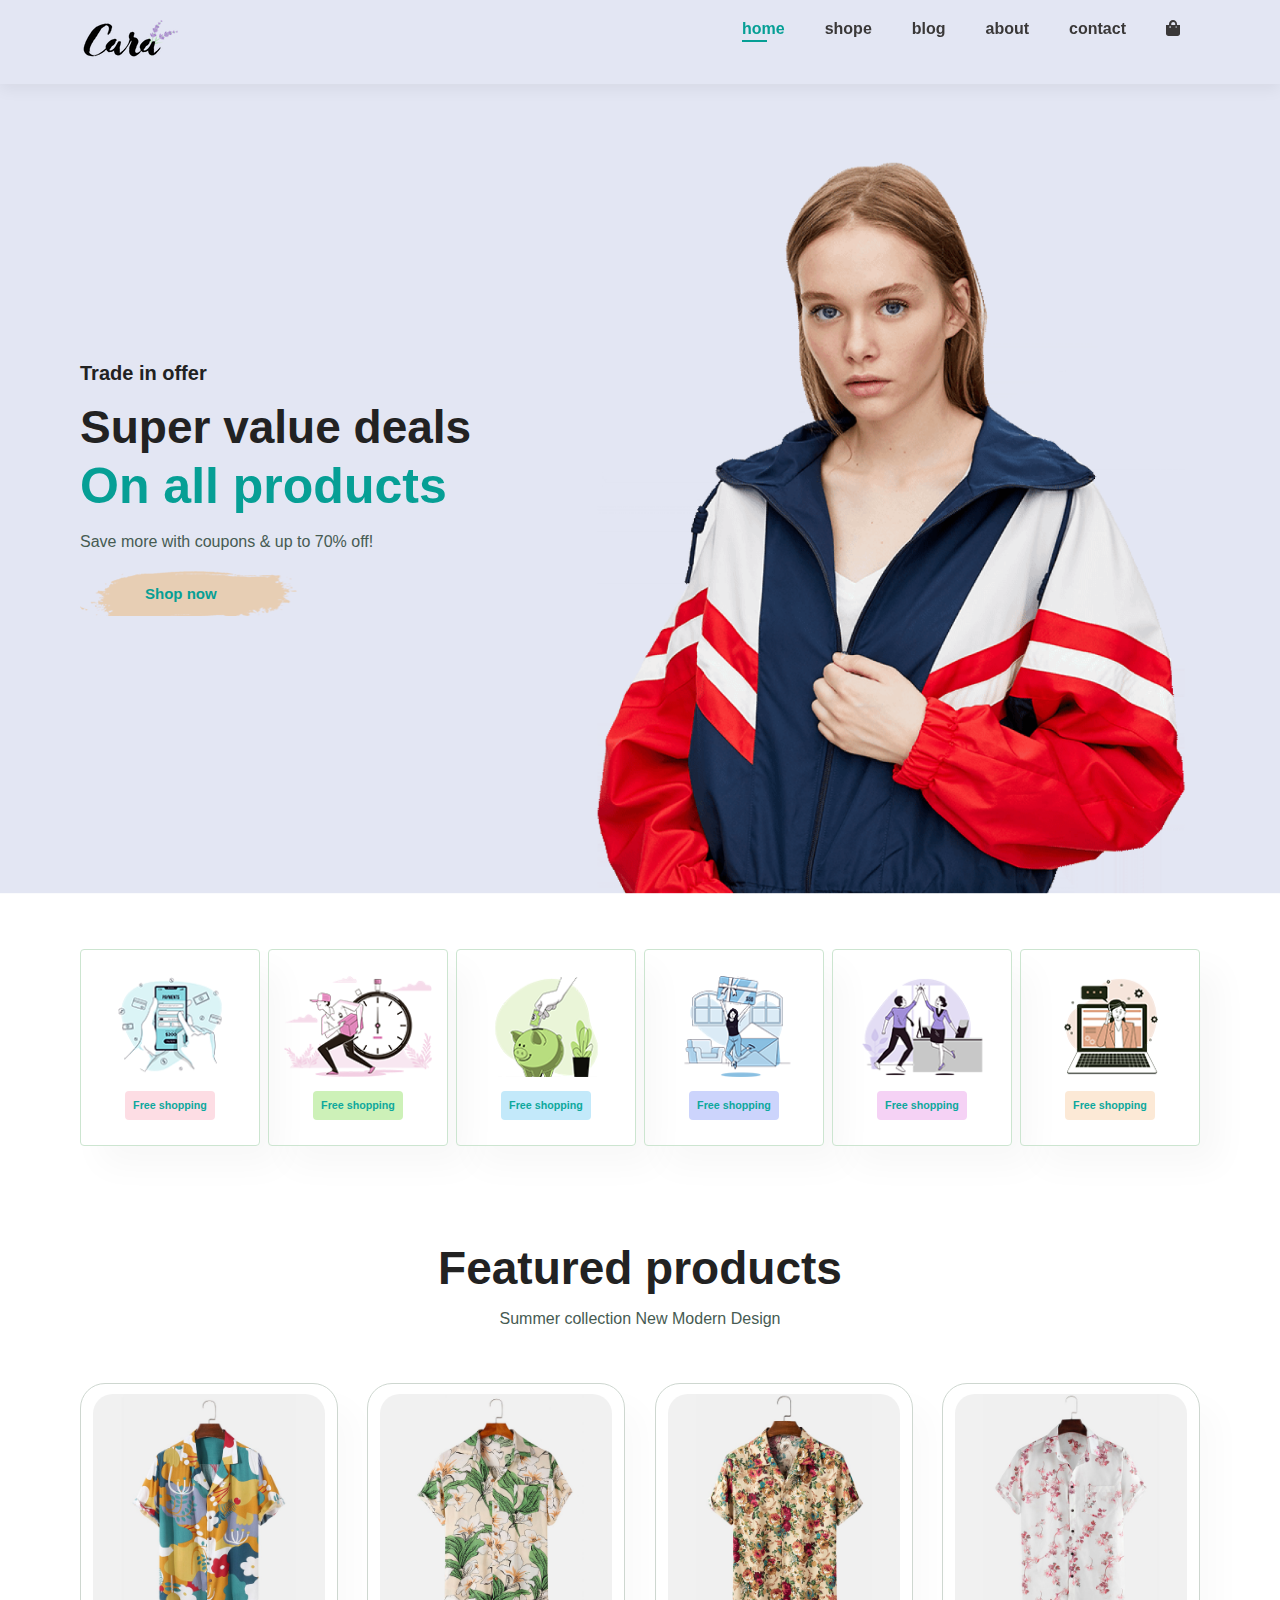
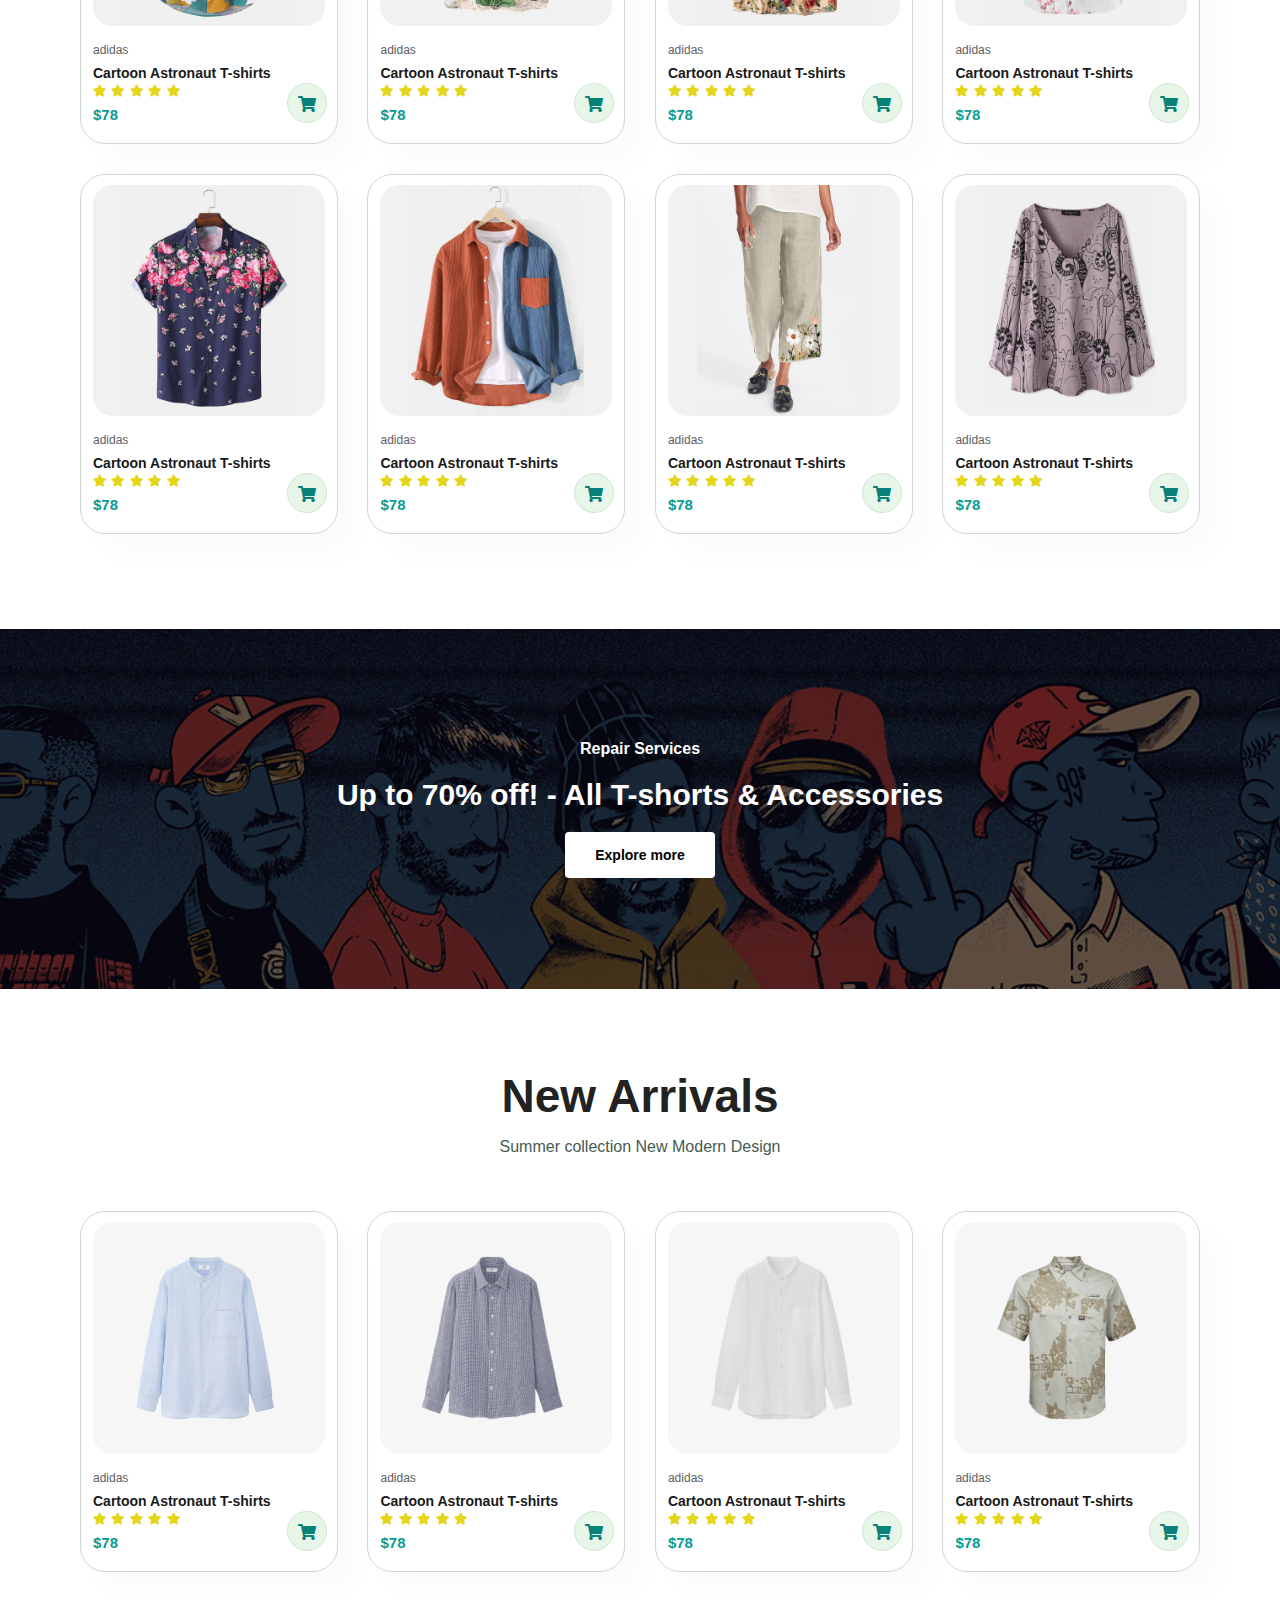
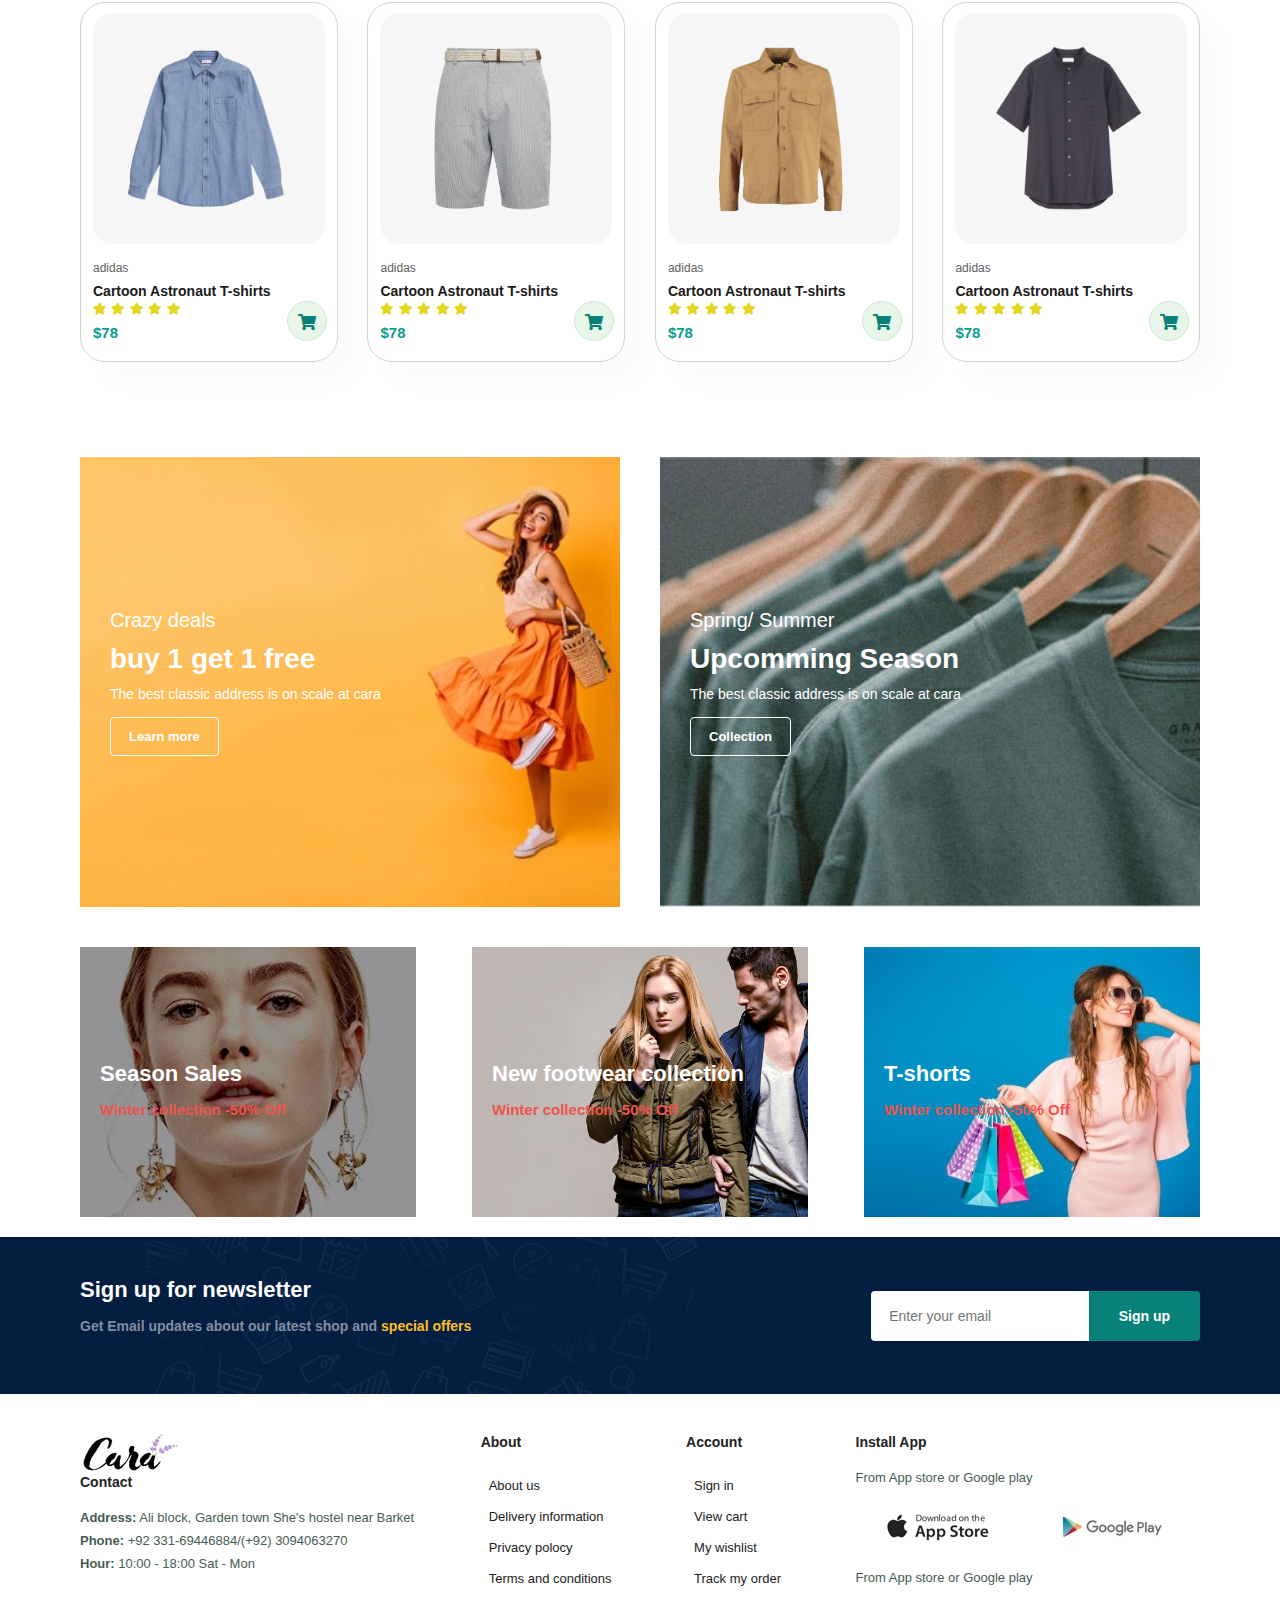
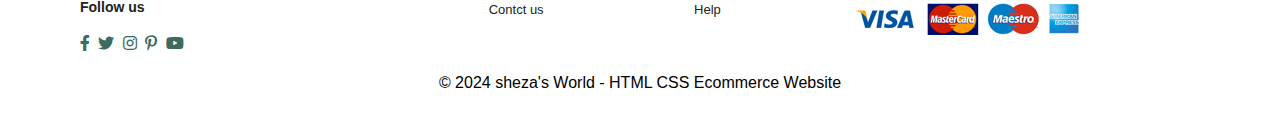
<file: index.html>
<!DOCTYPE html>
<html lang="en">

<head>
    <meta charset="UTF-8">
    <meta name="viewport" content="width=device-width, initial-scale=1.0">
    <title>Document</title>
    <link rel="stylesheet" href="https://cdnjs.cloudflare.com/ajax/libs/font-awesome/5.15.4/css/all.min.css" />
    <link rel="stylesheet" href="style.css">
    <link rel="stylesheet" href="media.css">
</head>

<body>
    <!-- ===========================
         header section
        =========================== -->
    <section id="header">
        <a href="" id=""><img src="img/logo.png" alt="" class="logo"></a>
        <div>
            <ul id="navbar">
                <li><a href="home.html" class="active">home</a></li>
                <li><a href="shop.html">shope</a></li>
                <li><a href="blog.html">blog</a></li>
                <li><a href="about.html">about</a></li>
                <li><a href="contact.html">contact</a></li>
                <li id="lg-beg"><a href="cart.html"><i class="fa fa-shopping-bag"></i></a></li>
                <a href="#" id="close"><i class="fa fa-times"></i></a>
            </ul>
        </div>
        <div id="mobile">
            <a href="card.html"><i class="fa fa-shopping-bag"></i></a>
            <i id="bar" class="fas fa-outdent"></i>
        </div>
    </section>
    <!-- ===========================
         hero section
        =========================== -->
    <section id="hero">
        <h4> Trade in offer</h4>
        <h2>Super value deals</h2>
        <h1>On all products</h1>
        <p>Save more with coupons & up to 70% off!</p>
        <button>Shop now</button>
    </section>
    <!-- ===========================
         feature section
        =========================== -->
    <section id="feature" class="section-p1">
        <div class="fe-box">
            <img src="img/features/f1.png" alt="">
            <h6>Free shopping</h6>
        </div>
        <div class="fe-box">
            <img src="img/features/f2.png" alt="">
            <h6>Free shopping</h6>
        </div>
        <div class="fe-box">
            <img src="img/features/f3.png" alt="">
            <h6>Free shopping</h6>
        </div>
        <div class="fe-box">
            <img src="img/features/f4.png" alt="">
            <h6>Free shopping</h6>
        </div>
        <div class="fe-box">
            <img src="img/features/f5.png" alt="">
            <h6>Free shopping</h6>
        </div>
        <div class="fe-box">
            <img src="img/features/f6.png" alt="">
            <h6>Free shopping</h6>
        </div>
    </section>
    <!-- ===========================
         product section
        =========================== -->
    <section id="product1" class="section-p1">
        <h2>Featured products</h2>
        <p>Summer collection New Modern Design</p>
        <div class="pro-container">
            <div class="pro">
                <img src="img/products/f1.jpg" alt="">
                <div class="des">
                    <span>adidas</span>
                    <h5>Cartoon Astronaut T-shirts</h5>
                    <div class="star">
                        <i class="fas fa-star"></i>
                        <i class="fas fa-star"></i>
                        <i class="fas fa-star"></i>
                        <i class="fas fa-star"></i>
                        <i class="fas fa-star"></i>
                    </div>
                    <h4>$78</h4>
                </div>
                <a href="#"><i class="fa fa-shopping-cart" id="cart"></i></a>
            </div>
            <div class="pro">
                <img src="img/products/f2.jpg" alt="">
                <div class="des">
                    <span>adidas</span>
                    <h5>Cartoon Astronaut T-shirts</h5>
                    <div class="star">
                        <i class="fas fa-star"></i>
                        <i class="fas fa-star"></i>
                        <i class="fas fa-star"></i>
                        <i class="fas fa-star"></i>
                        <i class="fas fa-star"></i>
                    </div>
                    <h4>$78</h4>
                </div>
                <a href="#"><i class="fa fa-shopping-cart" id="cart"></i></a>
            </div>
            <div class="pro">
                <img src="img/products/f3.jpg" alt="">
                <div class="des">
                    <span>adidas</span>
                    <h5>Cartoon Astronaut T-shirts</h5>
                    <div class="star">
                        <i class="fas fa-star"></i>
                        <i class="fas fa-star"></i>
                        <i class="fas fa-star"></i>
                        <i class="fas fa-star"></i>
                        <i class="fas fa-star"></i>
                    </div>
                    <h4>$78</h4>
                </div>
                <a href="#"><i class="fa fa-shopping-cart" id="cart"></i></a>
            </div>
            <div class="pro">
                <img src="img/products/f4.jpg" alt="">
                <div class="des">
                    <span>adidas</span>
                    <h5>Cartoon Astronaut T-shirts</h5>
                    <div class="star">
                        <i class="fas fa-star"></i>
                        <i class="fas fa-star"></i>
                        <i class="fas fa-star"></i>
                        <i class="fas fa-star"></i>
                        <i class="fas fa-star"></i>
                    </div>
                    <h4>$78</h4>
                </div>
                <a href="#"><i class="fa fa-shopping-cart" id="cart"></i></a>
            </div>
            <div class="pro">
                <img src="img/products/f5.jpg" alt="">
                <div class="des">
                    <span>adidas</span>
                    <h5>Cartoon Astronaut T-shirts</h5>
                    <div class="star">
                        <i class="fas fa-star"></i>
                        <i class="fas fa-star"></i>
                        <i class="fas fa-star"></i>
                        <i class="fas fa-star"></i>
                        <i class="fas fa-star"></i>
                    </div>
                    <h4>$78</h4>
                </div>
                <a href="#"><i class="fa fa-shopping-cart" id="cart"></i></a>
            </div>
            <div class="pro">
                <img src="img/products/f6.jpg" alt="">
                <div class="des">
                    <span>adidas</span>
                    <h5>Cartoon Astronaut T-shirts</h5>
                    <div class="star">
                        <i class="fas fa-star"></i>
                        <i class="fas fa-star"></i>
                        <i class="fas fa-star"></i>
                        <i class="fas fa-star"></i>
                        <i class="fas fa-star"></i>
                    </div>
                    <h4>$78</h4>
                </div>
                <a href="#"><i class="fa fa-shopping-cart" id="cart"></i></a>
            </div>
            <div class="pro">
                <img src="img/products/f7.jpg" alt="">
                <div class="des">
                    <span>adidas</span>
                    <h5>Cartoon Astronaut T-shirts</h5>
                    <div class="star">
                        <i class="fas fa-star"></i>
                        <i class="fas fa-star"></i>
                        <i class="fas fa-star"></i>
                        <i class="fas fa-star"></i>
                        <i class="fas fa-star"></i>
                    </div>
                    <h4>$78</h4>
                </div>
                <a href="#"><i class="fa fa-shopping-cart" id="cart"></i></a>
            </div>
            <div class="pro">
                <img src="img/products/f8.jpg" alt="">
                <div class="des">
                    <span>adidas</span>
                    <h5>Cartoon Astronaut T-shirts</h5>
                    <div class="star">
                        <i class="fas fa-star"></i>
                        <i class="fas fa-star"></i>
                        <i class="fas fa-star"></i>
                        <i class="fas fa-star"></i>
                        <i class="fas fa-star"></i>
                    </div>
                    <h4>$78</h4>
                </div>
                <a href="#"><i class="fa fa-shopping-cart" id="cart"></i></a>
            </div>
        </div>
    </section>
    <!-- banner section -->
    <section id="banner" class="section-m1">
        <h4>Repair Services</h4>
        <h2>Up to <span>70%</span> off! - All T-shorts & Accessories</h2>
        <button class="normal">Explore more</button>
    </section>
    <!-- ===========================
         product_2 section
        =========================== -->
    <section id="product1" class="section-p1">
        <h2>New Arrivals</h2>
        <p>Summer collection New Modern Design</p>
        <div class="pro-container">
            <div class="pro">
                <img src="img/products/n1.jpg" alt="">
                <div class="des">
                    <span>adidas</span>
                    <h5>Cartoon Astronaut T-shirts</h5>
                    <div class="star">
                        <i class="fas fa-star"></i>
                        <i class="fas fa-star"></i>
                        <i class="fas fa-star"></i>
                        <i class="fas fa-star"></i>
                        <i class="fas fa-star"></i>
                    </div>
                    <h4>$78</h4>
                </div>
                <a href="#"><i class="fa fa-shopping-cart" id="cart"></i></a>
            </div>
            <div class="pro">
                <img src="img/products/n2.jpg" alt="">
                <div class="des">
                    <span>adidas</span>
                    <h5>Cartoon Astronaut T-shirts</h5>
                    <div class="star">
                        <i class="fas fa-star"></i>
                        <i class="fas fa-star"></i>
                        <i class="fas fa-star"></i>
                        <i class="fas fa-star"></i>
                        <i class="fas fa-star"></i>
                    </div>
                    <h4>$78</h4>
                </div>
                <a href="#"><i class="fa fa-shopping-cart" id="cart"></i></a>
            </div>
            <div class="pro">
                <img src="img/products/n3.jpg" alt="">
                <div class="des">
                    <span>adidas</span>
                    <h5>Cartoon Astronaut T-shirts</h5>
                    <div class="star">
                        <i class="fas fa-star"></i>
                        <i class="fas fa-star"></i>
                        <i class="fas fa-star"></i>
                        <i class="fas fa-star"></i>
                        <i class="fas fa-star"></i>
                    </div>
                    <h4>$78</h4>
                </div>
                <a href="#"><i class="fa fa-shopping-cart" id="cart"></i></a>
            </div>
            <div class="pro">
                <img src="img/products/n4.jpg" alt="">
                <div class="des">
                    <span>adidas</span>
                    <h5>Cartoon Astronaut T-shirts</h5>
                    <div class="star">
                        <i class="fas fa-star"></i>
                        <i class="fas fa-star"></i>
                        <i class="fas fa-star"></i>
                        <i class="fas fa-star"></i>
                        <i class="fas fa-star"></i>
                    </div>
                    <h4>$78</h4>
                </div>
                <a href="#"><i class="fa fa-shopping-cart" id="cart"></i></a>
            </div>
            <div class="pro">
                <img src="img/products/n5.jpg" alt="">
                <div class="des">
                    <span>adidas</span>
                    <h5>Cartoon Astronaut T-shirts</h5>
                    <div class="star">
                        <i class="fas fa-star"></i>
                        <i class="fas fa-star"></i>
                        <i class="fas fa-star"></i>
                        <i class="fas fa-star"></i>
                        <i class="fas fa-star"></i>
                    </div>
                    <h4>$78</h4>
                </div>
                <a href="#"><i class="fa fa-shopping-cart" id="cart"></i></a>
            </div>
            <div class="pro">
                <img src="img/products/n6.jpg" alt="">
                <div class="des">
                    <span>adidas</span>
                    <h5>Cartoon Astronaut T-shirts</h5>
                    <div class="star">
                        <i class="fas fa-star"></i>
                        <i class="fas fa-star"></i>
                        <i class="fas fa-star"></i>
                        <i class="fas fa-star"></i>
                        <i class="fas fa-star"></i>
                    </div>
                    <h4>$78</h4>
                </div>
                <a href="#"><i class="fa fa-shopping-cart" id="cart"></i></a>
            </div>
            <div class="pro">
                <img src="img/products/n7.jpg" alt="">
                <div class="des">
                    <span>adidas</span>
                    <h5>Cartoon Astronaut T-shirts</h5>
                    <div class="star">
                        <i class="fas fa-star"></i>
                        <i class="fas fa-star"></i>
                        <i class="fas fa-star"></i>
                        <i class="fas fa-star"></i>
                        <i class="fas fa-star"></i>
                    </div>
                    <h4>$78</h4>
                </div>
                <a href="#"><i class="fa fa-shopping-cart" id="cart"></i></a>
            </div>
            <div class="pro">
                <img src="img/products/n8.jpg" alt="">
                <div class="des">
                    <span>adidas</span>
                    <h5>Cartoon Astronaut T-shirts</h5>
                    <div class="star">
                        <i class="fas fa-star"></i>
                        <i class="fas fa-star"></i>
                        <i class="fas fa-star"></i>
                        <i class="fas fa-star"></i>
                        <i class="fas fa-star"></i>
                    </div>
                    <h4>$78</h4>
                </div>
                <a href="#"><i class="fa fa-shopping-cart" id="cart"></i></a>
            </div>
        </div>
    </section>
    <!-- ===========================
         banner_2 section
        =========================== -->
    <section id="sm-banner" class="section-p1">
        <div class="banner-box">
            <h4>Crazy deals</h4>
            <h2>buy 1 get 1 free</h2>
            <span>The best classic address is on scale at cara</span>
            <button class="white">Learn more</button>
        </div>
        <div class="banner-box banner-box2">
            <h4>Spring/ Summer</h4>
            <h2>Upcomming Season</h2>
            <span>The best classic address is on scale at cara</span>
            <button class="white">Collection</button>
        </div>
    </section>

    <!-- ===========================
         banner3 section
        =========================== -->

    <section id="banner3">
        <div class="banner-box">
            <h2>Season Sales</h2>
            <h3>Winter collection -50% Off</h3>

        </div>
        <div class="banner-box banner-box2">
            <h2>New footwear collection</h2>
            <h3>Winter collection -50% Off</h3>

        </div>
        <div class="banner-box banner-box3">
            <h2>T-shorts</h2>
            <h3>Winter collection -50% Off</h3>

        </div>
    </section>
    <!-- ===========================
         banner3 section
        =========================== -->
    <section id="newsletter" class="section-p1 section-m 1">
        <div class="newstext">
            <h4>Sign up for newsletter</h4>
            <p>Get Email updates about our latest shop and <span>special offers</span></p>
        </div>
        <div class="form">
            <input type="text" placeholder="Enter your email">
            <button class="normal"> Sign up</button>
        </div>
    </section>
    <!-- ===========================
         Footer section
        =========================== -->
    <footer class="section-p1">
        <div class="col">
            <img src="img/logo.png" alt="">
            <h4>Contact</h4>
            <p><strong>Address:</strong> Ali block, Garden town She's hostel near Barket</p>
            <p><strong>Phone:</strong> +92 331-69446884/(+92) 3094063270</p>
            <p><strong>Hour:</strong> 10:00 - 18:00 Sat - Mon</p>
            <div class="follow">
                <h4>Follow us</h4>
                <div class="icons">
                    <i class="fab fa-facebook-f"></i>
                    <i class="fab fa-twitter"></i>
                    <i class="fab fa-instagram"></i>
                    <i class="fab fa-pinterest-p"></i>
                    <i class="fab fa-youtube"></i>
                </div>
            </div>
        </div>
        <div class="col">
            <h4>About</h4>
            <a href="#">About us </a>
            <a href="#">Delivery information </a>
            <a href="#">Privacy polocy </a>
            <a href="#">Terms and conditions </a>
            <a href="#">Contct us </a>
        </div>
        <div class="col">
            <h4>Account</h4>
            <a href="#">Sign in</a>
            <a href="#">View cart </a>
            <a href="#">My wishlist</a>
            <a href="#">Track my order </a>
            <a href="#">Help </a>
        </div>
        <div class="col install">
            <h4>Install App</h4>
            <p>From App store or Google play</p>
            <div class="row">
                <img src="img/pay/app.jpg" alt="">
                <img src="img/pay/play.jpg" alt="">
                <p>From App store or Google play</p>
                <img src="img/pay/pay.png" alt="">
            </div>
           
        </div>
        <div class="copyright">
            &copy;   2024 sheza's World - HTML CSS Ecommerce Website
       </div>
    </footer>
    <script src="script.js"></script>

</body>

</html>
</file>
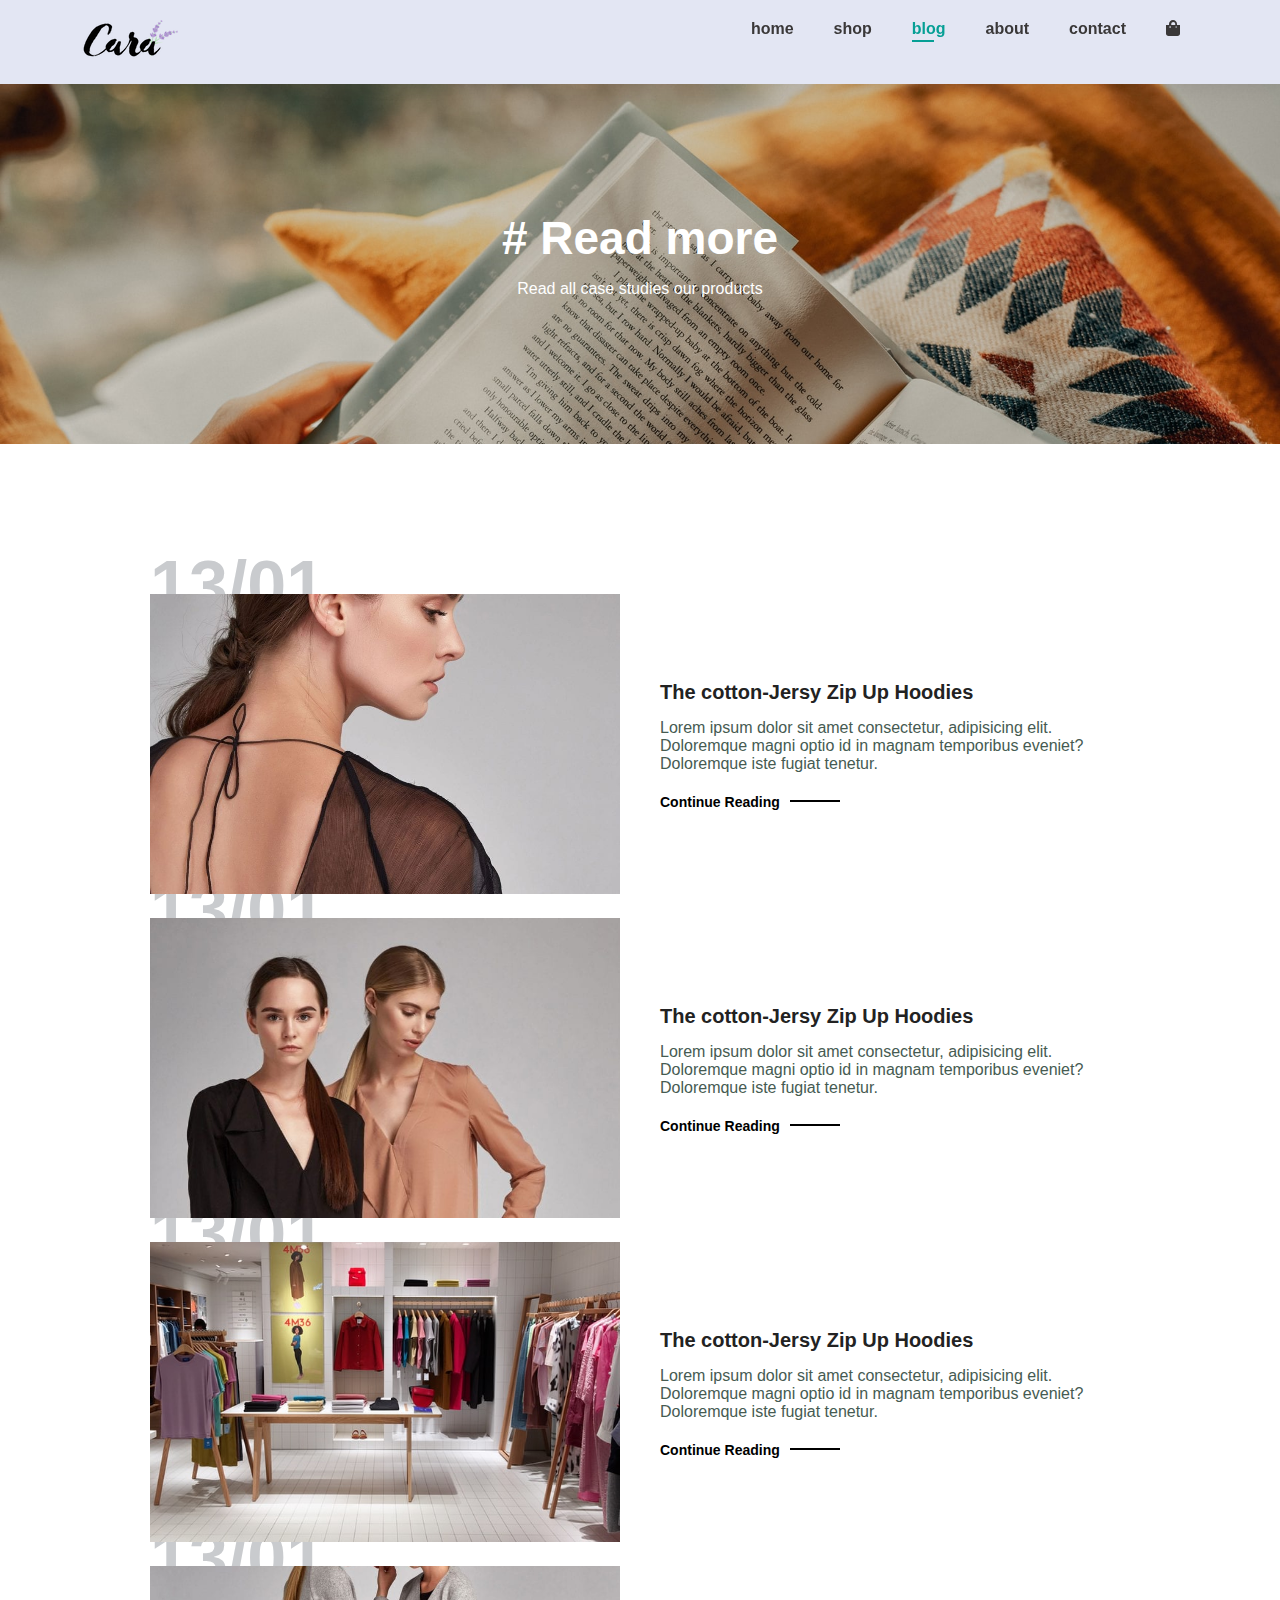
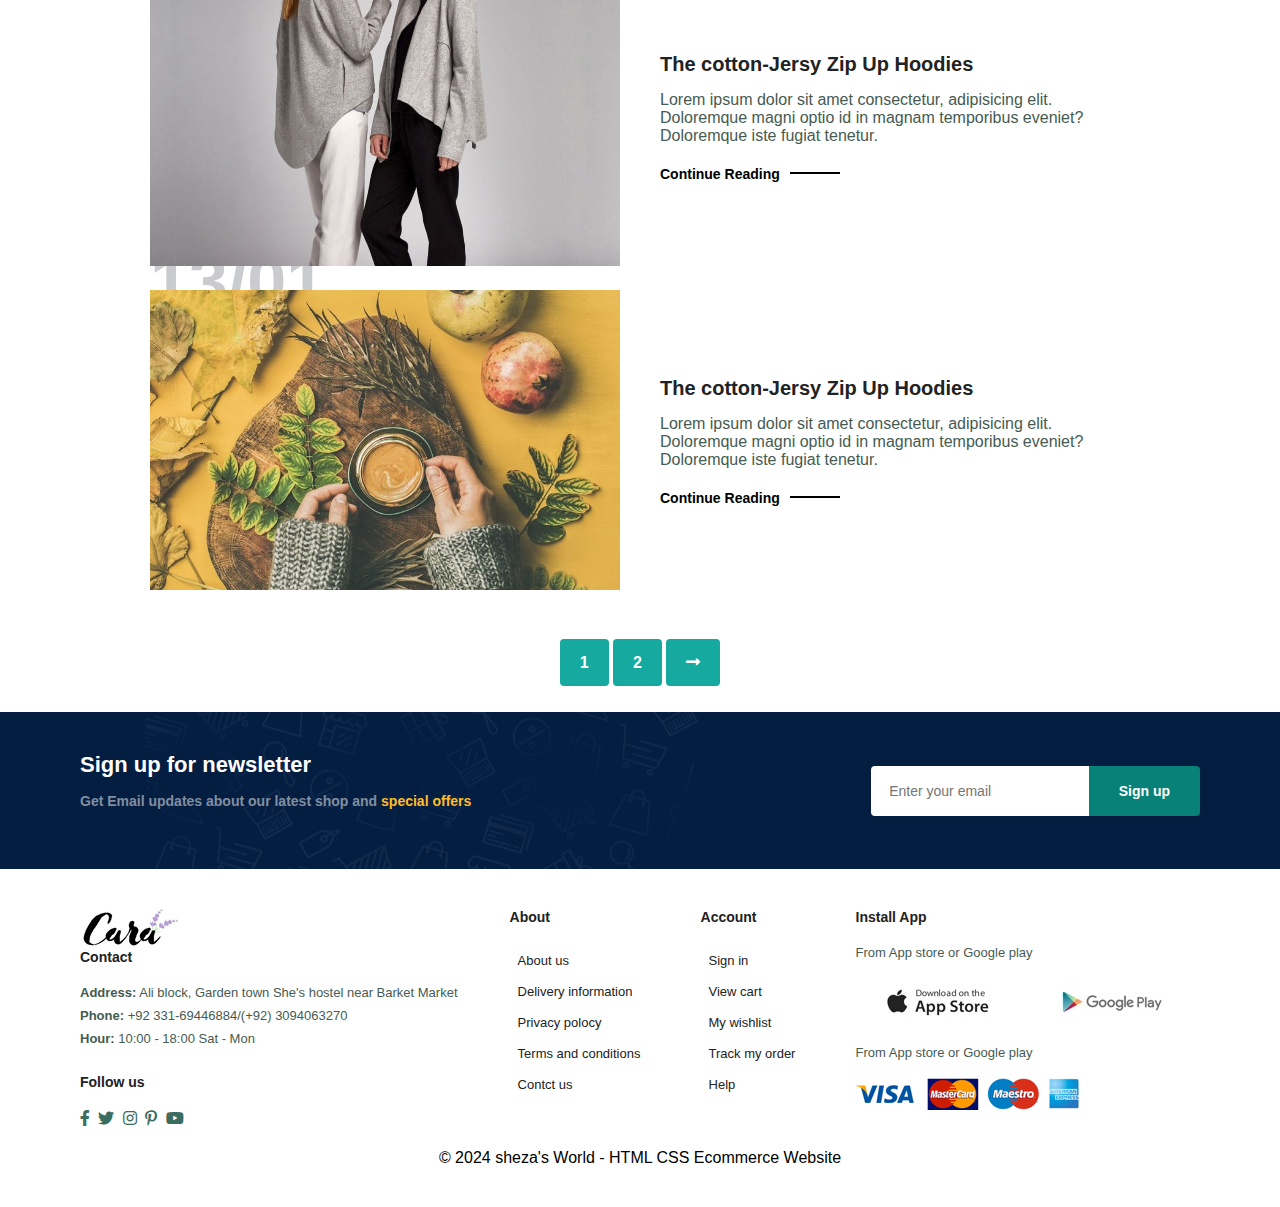
<file: blog.html>
<!DOCTYPE html>
<html lang="en">

<head>
    <meta charset="UTF-8">
    <meta name="viewport" content="width=device-width, initial-scale=1.0">
    <title>Document</title>
    <link rel="stylesheet" href="https://cdnjs.cloudflare.com/ajax/libs/font-awesome/5.15.4/css/all.min.css" />
    <link rel="stylesheet" href="style.css">
    <link rel="stylesheet" href="media.css">
</head>

<body>
    <!-- ===========================
         header section -->
    <section id="header">
        <a href="" id=""><img src="img/logo.png" alt="" class="logo"></a>
        <div>
            <ul id="navbar">
                <li><a href="index.html">home</a></li>
                <li><a href="shop.html">shop</a></li>
                <li><a href="blog.html" class="active">blog</a></li>
                <li><a href="about.html">about</a></li>
                <li><a href="contact.html">contact</a></li>
                <li id="lg-beg"><a href="cart.html"><i class="fa fa-shopping-bag"></i></a></li>
                <a href="#" id="close"><i class="fa fa-times"></i></a>
            </ul>
        </div>
        <div id="mobile">
            <a href="card.html"><i class="fa fa-shopping-bag"></i></a>
            <i id="bar" class="fas fa-outdent"></i>
        </div>
    </section>
    <!-- ===========================
         hero section-->
    <section id="page-header" class="blog-header">

        <h2># Read more</h2>
        <p>Read all case studies our products</p>
    </section>
    <!-- ............................................................. -->
    <section id="blog">
        <div class="blog-box">
            <div class="blog-img">
                <img src="img/blog/b1.jpg" alt="">
            </div>
            <div class="blog-details">
                <h4>The cotton-Jersy Zip Up Hoodies</h4>
                <p>Lorem ipsum dolor sit amet consectetur, adipisicing elit. Doloremque magni optio id in magnam
                    temporibus eveniet? Doloremque iste fugiat tenetur.</p>
                    <a href="#">Continue Reading</a>
            </div>
            <h1>13/01</h1>
        </div>
        <div class="blog-box">
            <div class="blog-img">
                <img src="img/blog/b2.jpg" alt="">
            </div>
            <div class="blog-details">
                <h4>The cotton-Jersy Zip Up Hoodies</h4>
                <p>Lorem ipsum dolor sit amet consectetur, adipisicing elit. Doloremque magni optio id in magnam
                    temporibus eveniet? Doloremque iste fugiat tenetur.</p>
                    <a href="#">Continue Reading</a>
            </div>
            <h1>13/01</h1>
        </div>
        <div class="blog-box">
            <div class="blog-img">
                <img src="img/blog/b3.jpg" alt="">
            </div>
            <div class="blog-details">
                <h4>The cotton-Jersy Zip Up Hoodies</h4>
                <p>Lorem ipsum dolor sit amet consectetur, adipisicing elit. Doloremque magni optio id in magnam
                    temporibus eveniet? Doloremque iste fugiat tenetur.</p>
                    <a href="#">Continue Reading</a>
            </div>
            <h1>13/01</h1>
        </div>
        <div class="blog-box">
            <div class="blog-img">
                <img src="img/blog/b4.jpg" alt="">
            </div>
            <div class="blog-details">
                <h4>The cotton-Jersy Zip Up Hoodies</h4>
                <p>Lorem ipsum dolor sit amet consectetur, adipisicing elit. Doloremque magni optio id in magnam
                    temporibus eveniet? Doloremque iste fugiat tenetur.</p>
                    <a href="#">Continue Reading</a>
            </div>
            <h1>13/01</h1>
        </div>
        <div class="blog-box">
            <div class="blog-img">
                <img src="img/blog/b6.jpg" alt="">
            </div>
            <div class="blog-details">
                <h4>The cotton-Jersy Zip Up Hoodies</h4>
                <p>Lorem ipsum dolor sit amet consectetur, adipisicing elit. Doloremque magni optio id in magnam
                    temporibus eveniet? Doloremque iste fugiat tenetur.</p>
                    <a href="#">Continue Reading</a>
            </div>
            <h1>13/01</h1>
        </div>
    </section>

    <!-- //////////////////////////////////////////////////////////////////////// -->
    <section id="pagination" class="section-p1">
        <a href="#">1</a>
        <a href="#">2</a>
        <a href="#"><i class="fas fa-long-arrow-alt-right"></i></a>
    </section>

    <!-- ===========================
         newsletter section
        =========================== -->
    <section id="newsletter" class="section-p1 section-m 1">
        <div class="newstext">
            <h4>Sign up for newsletter</h4>
            <p>Get Email updates about our latest shop and <span>special offers</span></p>
        </div>
        <div class="form">
            <input type="text" placeholder="Enter your email">
            <button class="normal"> Sign up</button>
        </div>
    </section>
    <!-- ===========================
         Footer section
        =========================== -->
    <footer class="section-p1">
        <div class="col">
            <img src="img/logo.png" alt="">
            <h4>Contact</h4>
            <p><strong>Address:</strong> Ali block, Garden town She's hostel near Barket Market</p>
            <p><strong>Phone:</strong> +92 331-69446884/(+92) 3094063270</p>
            <p><strong>Hour:</strong> 10:00 - 18:00 Sat - Mon</p>
            <div class="follow">
                <h4>Follow us</h4>
                <div class="icons">
                    <i class="fab fa-facebook-f"></i>
                    <i class="fab fa-twitter"></i>
                    <i class="fab fa-instagram"></i>
                    <i class="fab fa-pinterest-p"></i>
                    <i class="fab fa-youtube"></i>
                </div>
            </div>
        </div>
        <div class="col">
            <h4>About</h4>
            <a href="#">About us </a>
            <a href="#">Delivery information </a>
            <a href="#">Privacy polocy </a>
            <a href="#">Terms and conditions </a>
            <a href="#">Contct us </a>
        </div>
        <div class="col">
            <h4>Account</h4>
            <a href="#">Sign in</a>
            <a href="#">View cart </a>
            <a href="#">My wishlist</a>
            <a href="#">Track my order </a>
            <a href="#">Help </a>
        </div>
        <div class="col install">
            <h4>Install App</h4>
            <p>From App store or Google play</p>
            <div class="row">
                <img src="img/pay/app.jpg" alt="">
                <img src="img/pay/play.jpg" alt="">
                <p>From App store or Google play</p>
                <img src="img/pay/pay.png" alt="">
            </div>

        </div>
        <div class="copyright">
            &copy; 2024 sheza's World - HTML CSS Ecommerce Website
        </div>
    </footer>
    <script src="script.js"></script>

</body>

</html>
</file>
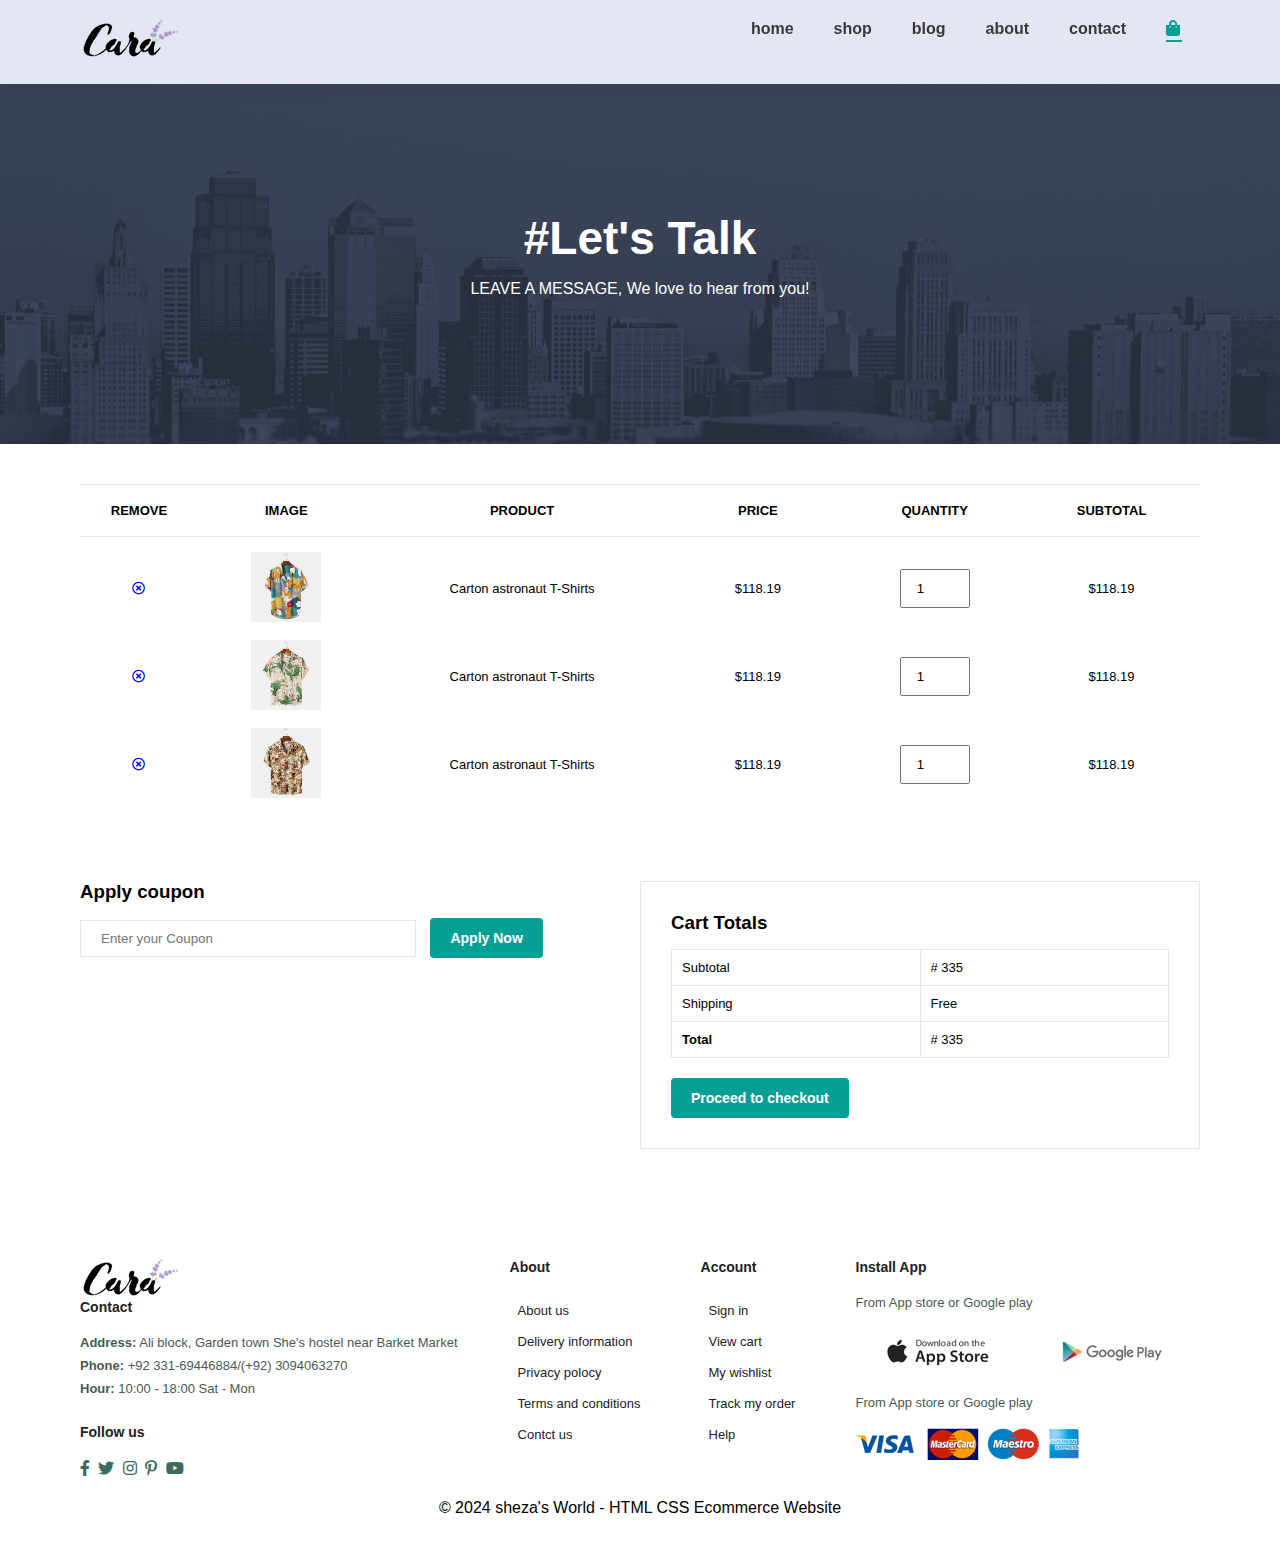
<file: cart.html>
<!DOCTYPE html>
<html lang="en">

<head>
    <meta charset="UTF-8">
    <meta name="viewport" content="width=device-width, initial-scale=1.0">
    <title>Document</title>
    <link rel="stylesheet" href="https://cdnjs.cloudflare.com/ajax/libs/font-awesome/5.15.4/css/all.min.css" />
    <link rel="stylesheet" href="style.css">
    <link rel="stylesheet" href="media.css">
</head>

<body>

    <section id="header">
        <a href="" id=""><img src="img/logo.png" alt="" class="logo"></a>
        <div>
            <ul id="navbar">
                <li><a href="index.html">home</a></li>
                <li><a href="shop.html">shop</a></li>
                <li><a href="blog.html">blog</a></li>
                <li><a href="about.html">about</a></li>
                <li><a href="contact.html">contact</a></li>
                <li id="lg-beg"><a href="cart.html" class="active"><i class="fa fa-shopping-bag"></i></a></li>
                <a href="#" id="close"><i class="fa fa-times"></i></a>
            </ul>
        </div>
        <div id="mobile">
            <a href="card.html"><i class="fa fa-shopping-bag"></i></a>
            <i id="bar" class="fas fa-outdent"></i>
        </div>
    </section>

    <section id="page-header" class="about-header">

        <h2>#Let's Talk</h2>
        <p>LEAVE A MESSAGE, We love to hear from you!</p>
    </section>
    <section id="carrt" class="section-p1">
        <table width="100%">
            <thead>
                <tr>
                    <td>remove</td>
                    <td>Image</td>
                    <td>Product</td>
                    <td>Price</td>
                    <td>Quantity</td>
                    <td>Subtotal</td>
                </tr>
            </thead>
            <tbody>
                <tr>
                    <td><a href="#"><i class="far fa-times-circle"></i></a></td>
                    <td><img src="img/products/f1.jpg" alt=""></td>
                    <td>Carton astronaut T-Shirts</td>
                    <td>$118.19</td>
                    <td><input type="number" value="1"></td>
                    <td>$118.19</td>
                </tr>
                <tr>
                    <td><a href="#"><i class="far fa-times-circle"></i></a></td>
                    <td><img src="img/products/f2.jpg" alt=""></td>
                    <td>Carton astronaut T-Shirts</td>
                    <td>$118.19</td>
                    <td><input type="number" value="1"></td>
                    <td>$118.19</td>
                </tr>
                <tr>
                    <td><a href="#"><i class="far fa-times-circle"></i></a></td>
                    <td><img src="img/products/f3.jpg" alt=""></td>
                    <td>Carton astronaut T-Shirts</td>
                    <td>$118.19</td>
                    <td><input type="number" value="1"></td>
                    <td>$118.19</td>
                </tr>
            </tbody>
        </table>
    </section>
    <!-- card-add -->
    <section id="carrt-add" class="section-p1">
        <div id="coupon">
            <h3>Apply coupon</h3>
            <div>
                <input type="text" placeholder="Enter your Coupon">
                <button class="normal">Apply Now</button>
            </div>
        </div>
        <div id="subtotal">
            <h3>Cart Totals</h3>
                <table>
                    <tr>
                        <td>Subtotal</td>
                        <td># 335</td>
                    </tr>
                    <tr>
                        <td>Shipping</td>
                        <td>Free</td>
                    </tr>
                    <tr>
                        <td><strong>Total</strong></td>
                        <td># 335</td>
                    </tr>
                </table>
                <button class="normal">Proceed  to checkout</button>
            
        </div>
    </section>
    <!--Footer section -->
    <footer class="section-p1">
        <div class="col">
            <img src="img/logo.png" alt="">
            <h4>Contact</h4>
            <p><strong>Address:</strong> Ali block, Garden town She's hostel near Barket Market</p>
            <p><strong>Phone:</strong> +92 331-69446884/(+92) 3094063270</p>
            <p><strong>Hour:</strong> 10:00 - 18:00 Sat - Mon</p>
            <div class="follow">
                <h4>Follow us</h4>
                <div class="icons">
                    <i class="fab fa-facebook-f"></i>
                    <i class="fab fa-twitter"></i>
                    <i class="fab fa-instagram"></i>
                    <i class="fab fa-pinterest-p"></i>
                    <i class="fab fa-youtube"></i>
                </div>
            </div>
        </div>
        <div class="col">
            <h4>About</h4>
            <a href="#">About us </a>
            <a href="#">Delivery information </a>
            <a href="#">Privacy polocy </a>
            <a href="#">Terms and conditions </a>
            <a href="#">Contct us </a>
        </div>
        <div class="col">
            <h4>Account</h4>
            <a href="#">Sign in</a>
            <a href="#">View cart </a>
            <a href="#">My wishlist</a>
            <a href="#">Track my order </a>
            <a href="#">Help </a>
        </div>
        <div class="col install">
            <h4>Install App</h4>
            <p>From App store or Google play</p>
            <div class="row">
                <img src="img/pay/app.jpg" alt="">
                <img src="img/pay/play.jpg" alt="">
                <p>From App store or Google play</p>
                <img src="img/pay/pay.png" alt="">
            </div>

        </div>
        <div class="copyright">
            &copy; 2024 sheza's World - HTML CSS Ecommerce Website
        </div>
    </footer>
    <script src="script.js"></script>

</body>

</html>
<!-- w 
why we use java 
scope of java
what we can do after learnt java
where we use java
 -->
</file>
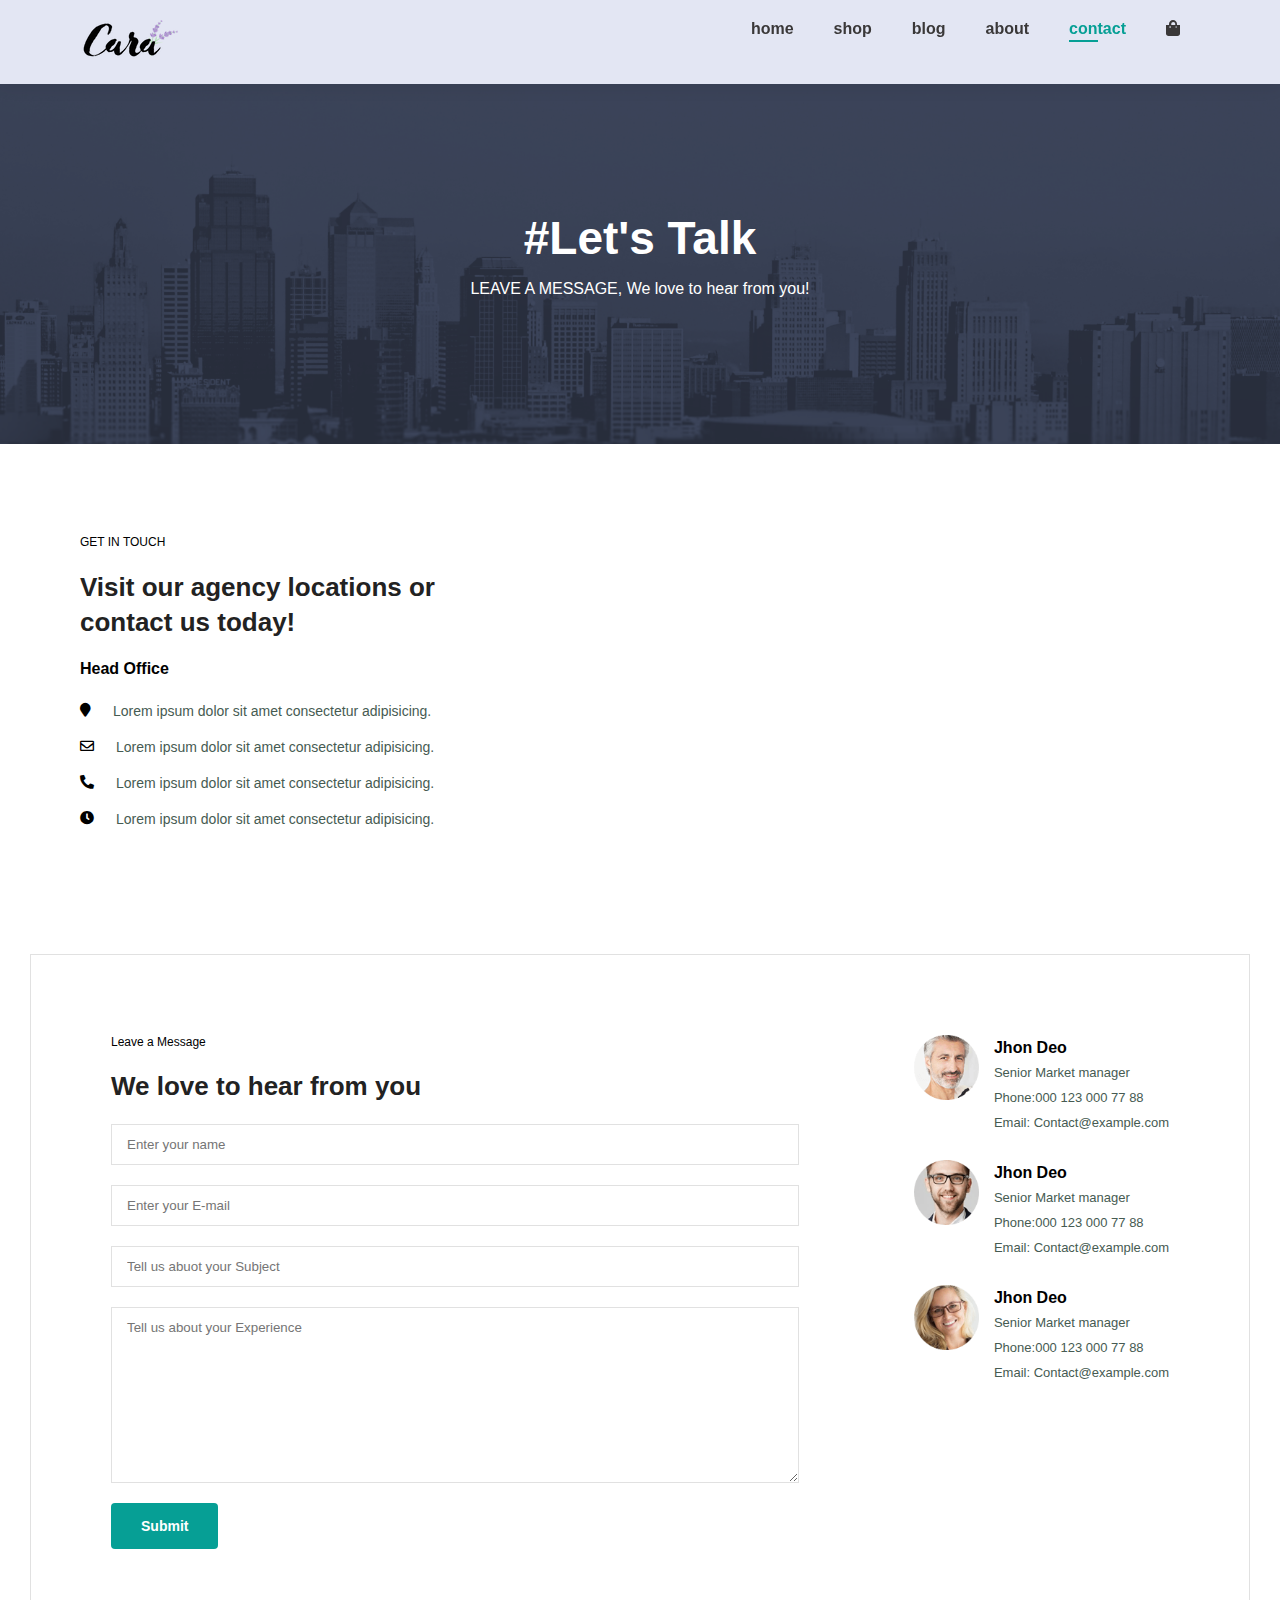
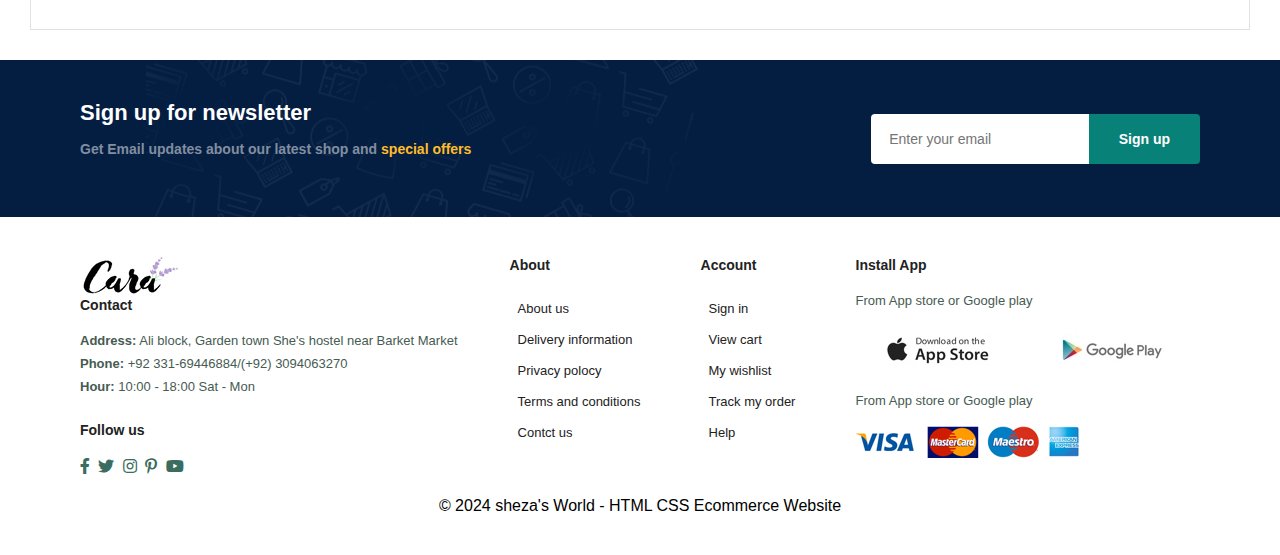
<file: contact.html>
<!DOCTYPE html>
<html lang="en">

<head>
    <meta charset="UTF-8">
    <meta name="viewport" content="width=device-width, initial-scale=1.0">
    <title>Document</title>
    <link rel="stylesheet" href="https://cdnjs.cloudflare.com/ajax/libs/font-awesome/5.15.4/css/all.min.css" />
    <link rel="stylesheet" href="style.css">
    <link rel="stylesheet" href="media.css">
</head>

<body>

    <section id="header">
        <a href="" id=""><img src="img/logo.png" alt="" class="logo"></a>
        <div>
            <ul id="navbar">
                <li><a href="index.html">home</a></li>
                <li><a href="shop.html">shop</a></li>
                <li><a href="blog.html">blog</a></li>
                <li><a href="about.html">about</a></li>
                <li><a href="contact.html" class="active">contact</a></li>
                <li id="lg-beg"><a href="cart.html"><i class="fa fa-shopping-bag"></i></a></li>
                <a href="#" id="close"><i class="fa fa-times"></i></a>
            </ul>
        </div>
        <div id="mobile">
            <a href="card.html"><i class="fa fa-shopping-bag"></i></a>
            <i id="bar" class="fas fa-outdent"></i>
        </div>
    </section>

    <section id="page-header" class="about-header">

        <h2>#Let's Talk</h2>
        <p>LEAVE A MESSAGE, We love to hear from you!</p>
    </section>

    <!-- contact details -->
    <section id="contact-details" class="section-p1">
        <div class="details">
            <span>GET IN TOUCH</span>
            <h2>Visit our agency locations or contact us today!</h2>
            <h3>Head Office</h3>
            <div>
                <ul>
                    <li>
                        <i class="fa fa-map-marker"></i>
                        <p>Lorem ipsum dolor sit amet consectetur adipisicing.</p>
                    </li>
                    <li>
                        <i class="far fa-envelope"></i>
                        <p>Lorem ipsum dolor sit amet consectetur adipisicing.</p>
                    </li>
                    <li>
                        <i class="fas fa-phone-alt"></i>
                        <p>Lorem ipsum dolor sit amet consectetur adipisicing.</p>
                    </li>
                    <li>
                        <i class="fa fa-clock"></i>
                        <p>Lorem ipsum dolor sit amet consectetur adipisicing.</p>
                    </li>
                </ul>
            </div>
        </div>
        <div class="map">
            <iframe
                src="https://www.google.com/maps/embed?pb=!1m18!1m12!1m3!1d54448.47890014358!2d74.19555662167967!3d31.468362799999998!2m3!1f0!2f0!3f0!3m2!1i1024!2i768!4f13.1!3m3!1m2!1s0x391903f42631839b%3A0xa9b16b5224799919!2sHouse%20of%20Professionals!5e0!3m2!1sen!2s!4v1713960730895!5m2!1sen!2s"
                width="600" height="450" style="border:0;" allowfullscreen="" loading="lazy"
                referrerpolicy="no-referrer-when-downgrade"></iframe>
        </div>
    </section>

    <section id="form-details">
        <form action="">

            <span>Leave a Message</span>
            <h2>We love to hear from you</h2>
            <input type="text" placeholder="Enter your name">
            <input type="text" placeholder="Enter your E-mail">
            <input type="text" placeholder="Tell us abuot your Subject">
            <textarea name="" id="" cols="30" rows="10" placeholder="Tell us about your Experience"></textarea>
            <button class="normal"> Submit</button>

        </form>
        <div class="people">
            <div>
                <img src="img/people/1.png" alt="">
                <p><span>Jhon Deo</span>Senior Market manager <br>
                    Phone:000 123 000 77 88 <br>
                    Email: Contact@example.com</p>
            </div>
            <div>
                <img src="img/people/2.png" alt="">
                <p><span>Jhon Deo</span>Senior Market manager <br>
                    Phone:000 123 000 77 88 <br>
                    Email: Contact@example.com</p>
            </div>
            <div>
                <img src="img/people/3.png" alt="">
                <p><span>Jhon Deo</span>Senior Market manager <br>
                    Phone:000 123 000 77 88 <br>
                    Email: Contact@example.com</p>
            </div>
        </div>

    </section>

    <!-- newwletter -->
    <section id="newsletter" class="section-p1 section-m 1">
        <div class="newstext">
            <h4>Sign up for newsletter</h4>
            <p>Get Email updates about our latest shop and <span>special offers</span></p>
        </div>
        <div class="form">
            <input type="text" placeholder="Enter your email">
            <button class="normal"> Sign up</button>
        </div>
    </section>
    <!--Footer section -->
    <footer class="section-p1">
        <div class="col">
            <img src="img/logo.png" alt="">
            <h4>Contact</h4>
            <p><strong>Address:</strong> Ali block, Garden town She's hostel near Barket Market</p>
            <p><strong>Phone:</strong> +92 331-69446884/(+92) 3094063270</p>
            <p><strong>Hour:</strong> 10:00 - 18:00 Sat - Mon</p>
            <div class="follow">
                <h4>Follow us</h4>
                <div class="icons">
                    <i class="fab fa-facebook-f"></i>
                    <i class="fab fa-twitter"></i>
                    <i class="fab fa-instagram"></i>
                    <i class="fab fa-pinterest-p"></i>
                    <i class="fab fa-youtube"></i>
                </div>
            </div>
        </div>
        <div class="col">
            <h4>About</h4>
            <a href="#">About us </a>
            <a href="#">Delivery information </a>
            <a href="#">Privacy polocy </a>
            <a href="#">Terms and conditions </a>
            <a href="#">Contct us </a>
        </div>
        <div class="col">
            <h4>Account</h4>
            <a href="#">Sign in</a>
            <a href="#">View cart </a>
            <a href="#">My wishlist</a>
            <a href="#">Track my order </a>
            <a href="#">Help </a>
        </div>
        <div class="col install">
            <h4>Install App</h4>
            <p>From App store or Google play</p>
            <div class="row">
                <img src="img/pay/app.jpg" alt="">
                <img src="img/pay/play.jpg" alt="">
                <p>From App store or Google play</p>
                <img src="img/pay/pay.png" alt="">
            </div>

        </div>
        <div class="copyright">
            &copy; 2024 sheza's World - HTML CSS Ecommerce Website
        </div>
    </footer>
    <script src="script.js"></script>

</body>

</html>
<!-- w 
why we use java 
scope of java
what we can do after learnt java
where we use java
 -->
</file>
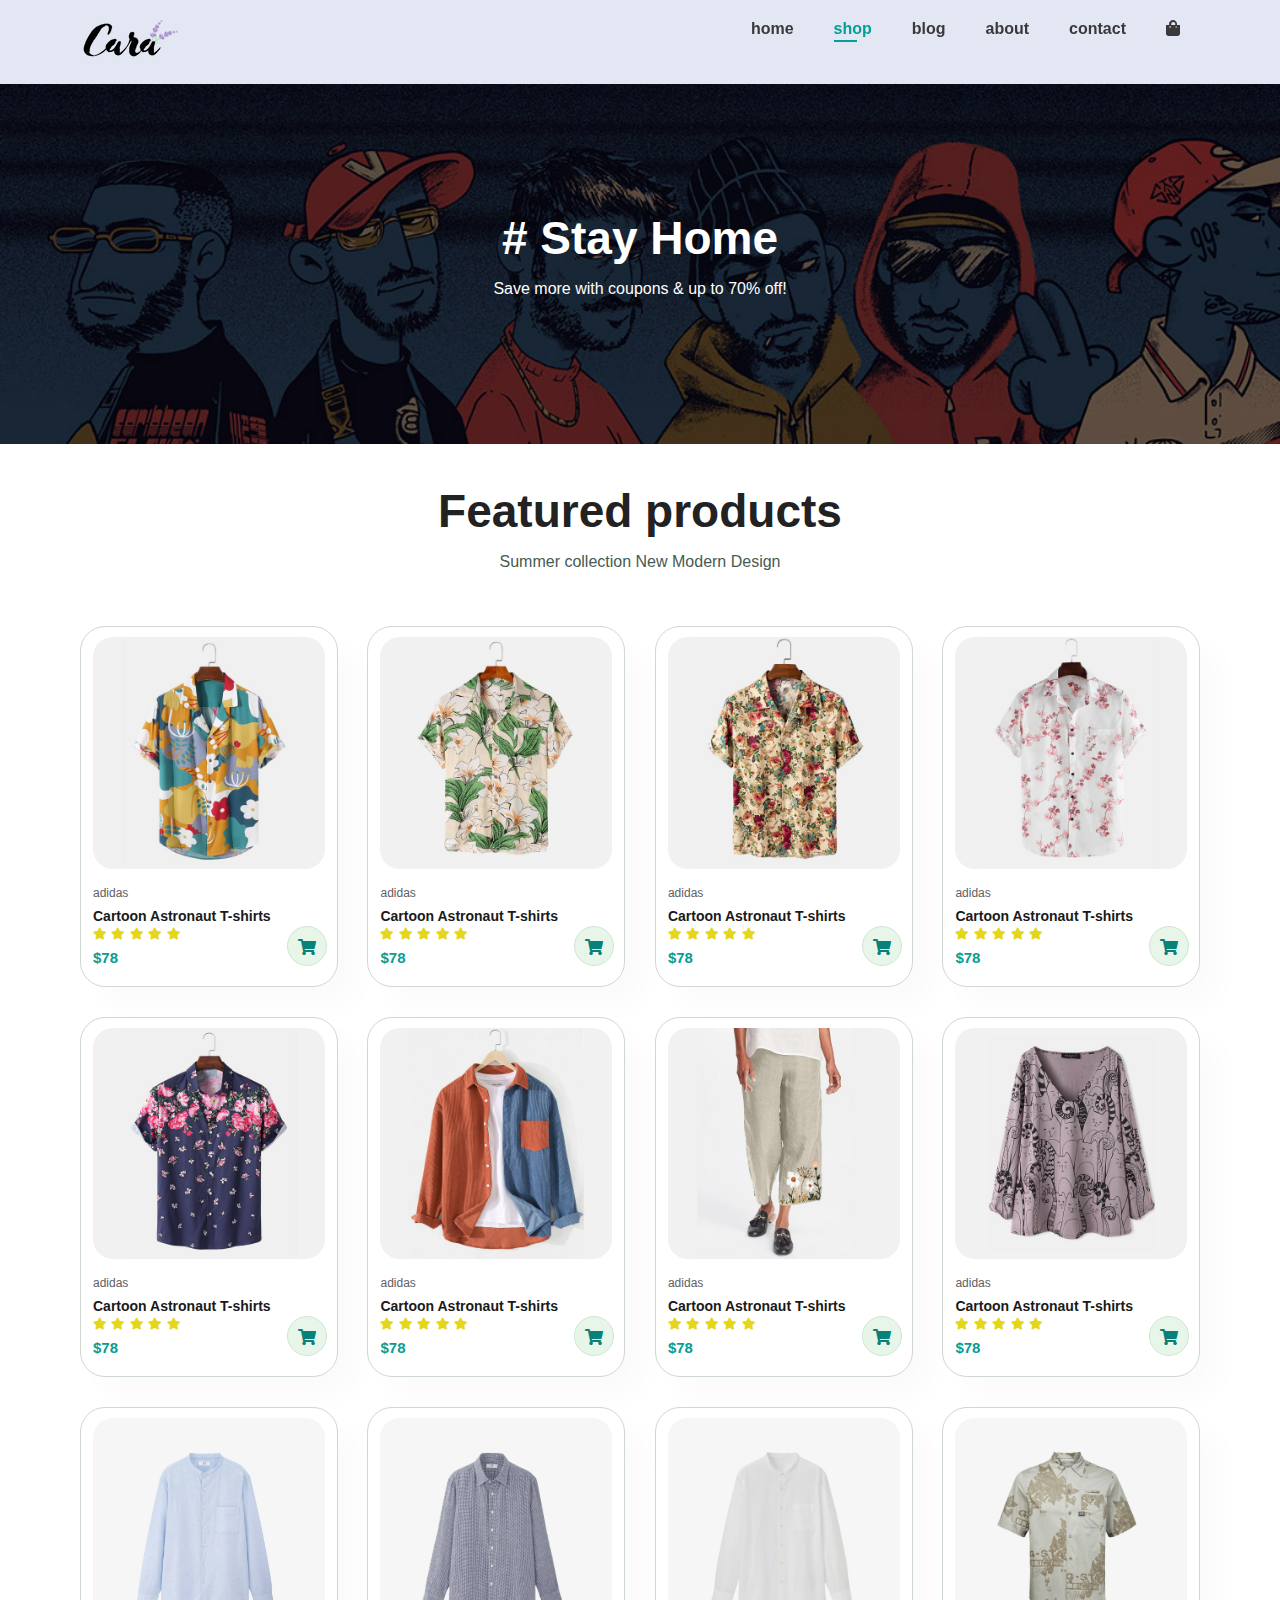
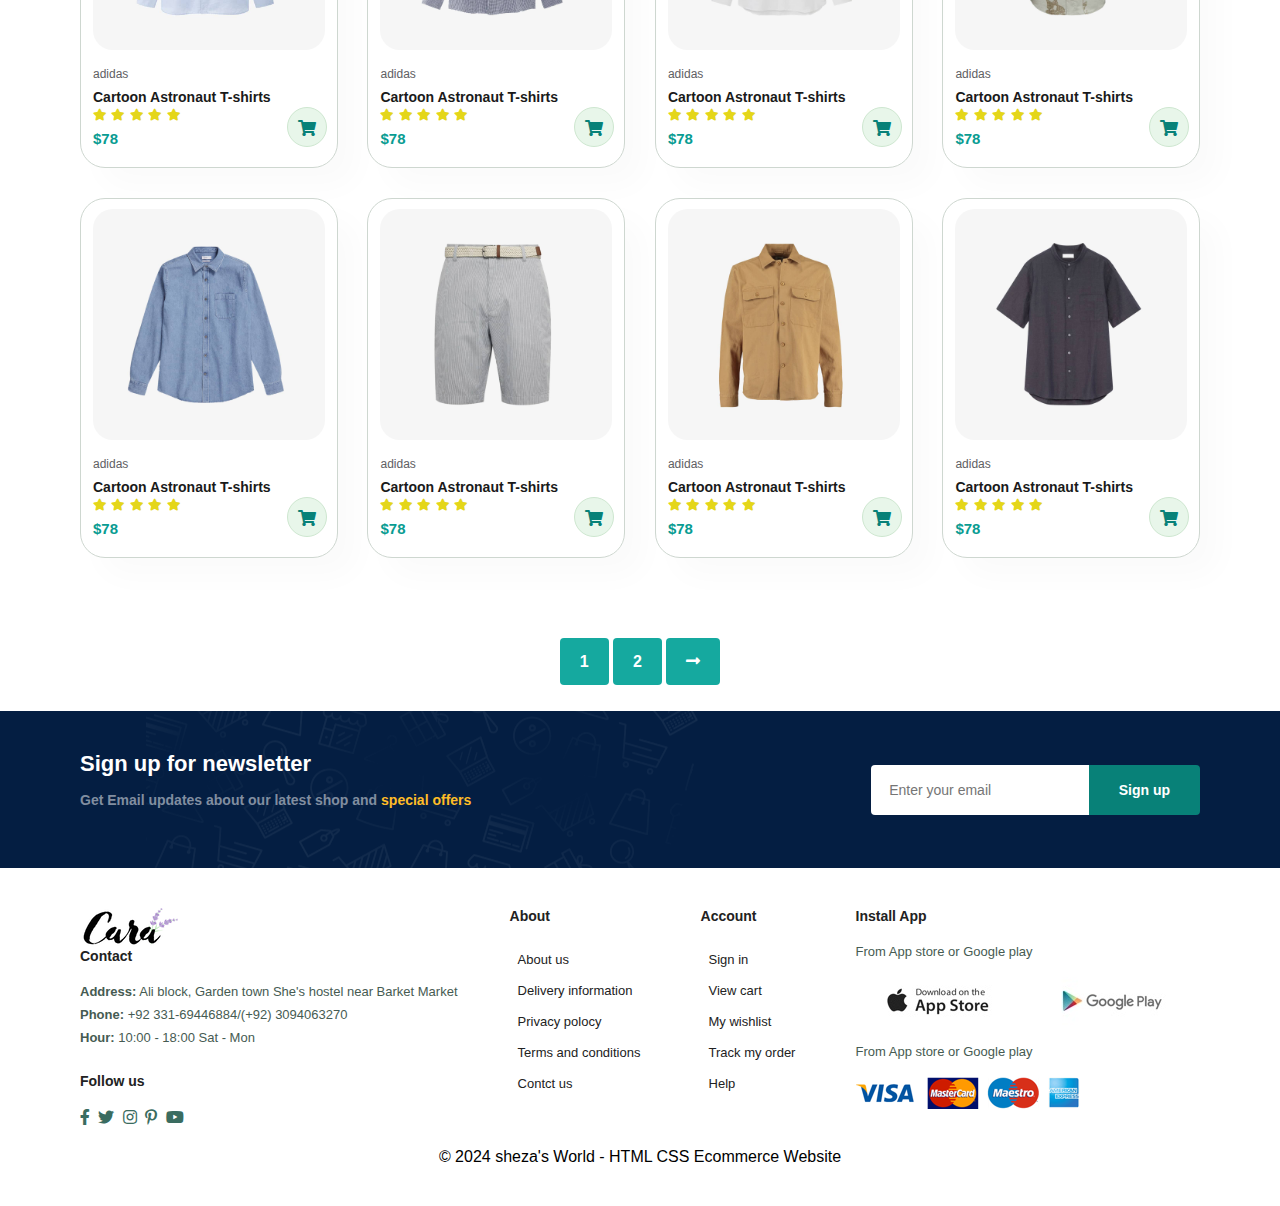
<file: shop.html>
<!DOCTYPE html>
<html lang="en">

<head>
    <meta charset="UTF-8">
    <meta name="viewport" content="width=device-width, initial-scale=1.0">
    <title>Document</title>
    <link rel="stylesheet" href="https://cdnjs.cloudflare.com/ajax/libs/font-awesome/5.15.4/css/all.min.css" />
    <link rel="stylesheet" href="style.css">
    <link rel="stylesheet" href="media.css">
</head>

<body>
    <!-- ===========================
         header section
        =========================== -->
    <section id="header">
        <a href="" id=""><img src="img/logo.png" alt="" class="logo"></a>
        <div>
            <ul id="navbar">
                <li><a href="index.html" >home</a></li>
                <li><a href="shop.html" class="active">shop</a></li>
                <li><a href="blog.html">blog</a></li>
                <li><a href="about.html">about</a></li>
                <li><a href="contact.html">contact</a></li>
                <li id="lg-beg"><a href="cart.html"><i class="fa fa-shopping-bag"></i></a></li>
                <a href="#" id="close"><i class="fa fa-times"></i></a>
            </ul>
        </div>
        <div id="mobile">
            <a href="card.html"><i class="fa fa-shopping-bag"></i></a>
            <i id="bar" class="fas fa-outdent"></i>
        </div>
    </section>
    <!-- ===========================
         hero section
        =========================== -->
    <section id="page-header">

        <h2># Stay Home</h2>
        <p>Save more with coupons & up to 70% off!</p>
    </section>

    <!-- ===========================
         product section
        =========================== -->
    <section id="product1" class="section-p1">
        <h2>Featured products</h2>
        <p>Summer collection New Modern Design</p>
        <div class="pro-container">
            <div class="pro" onclick="window.location.href='sproduct.html';">
                <img src="img/products/f1.jpg" alt="">
                <div class="des">
                    <span>adidas</span>
                    <h5>Cartoon Astronaut T-shirts</h5>
                    <div class="star">
                        <i class="fas fa-star"></i>
                        <i class="fas fa-star"></i>
                        <i class="fas fa-star"></i>
                        <i class="fas fa-star"></i>
                        <i class="fas fa-star"></i>
                    </div>
                    <h4>$78</h4>
                </div>
                <a href="#"><i class="fa fa-shopping-cart" id="cart"></i></a>
            </div>
            <div class="pro">
                <img src="img/products/f2.jpg" alt="">
                <div class="des">
                    <span>adidas</span>
                    <h5>Cartoon Astronaut T-shirts</h5>
                    <div class="star">
                        <i class="fas fa-star"></i>
                        <i class="fas fa-star"></i>
                        <i class="fas fa-star"></i>
                        <i class="fas fa-star"></i>
                        <i class="fas fa-star"></i>
                    </div>
                    <h4>$78</h4>
                </div>
                <a href="#"><i class="fa fa-shopping-cart" id="cart"></i></a>
            </div>
            <div class="pro">
                <img src="img/products/f3.jpg" alt="">
                <div class="des">
                    <span>adidas</span>
                    <h5>Cartoon Astronaut T-shirts</h5>
                    <div class="star">
                        <i class="fas fa-star"></i>
                        <i class="fas fa-star"></i>
                        <i class="fas fa-star"></i>
                        <i class="fas fa-star"></i>
                        <i class="fas fa-star"></i>
                    </div>
                    <h4>$78</h4>
                </div>
                <a href="#"><i class="fa fa-shopping-cart" id="cart"></i></a>
            </div>
            <div class="pro">
                <img src="img/products/f4.jpg" alt="">
                <div class="des">
                    <span>adidas</span>
                    <h5>Cartoon Astronaut T-shirts</h5>
                    <div class="star">
                        <i class="fas fa-star"></i>
                        <i class="fas fa-star"></i>
                        <i class="fas fa-star"></i>
                        <i class="fas fa-star"></i>
                        <i class="fas fa-star"></i>
                    </div>
                    <h4>$78</h4>
                </div>
                <a href="#"><i class="fa fa-shopping-cart" id="cart"></i></a>
            </div>
            <div class="pro">
                <img src="img/products/f5.jpg" alt="">
                <div class="des">
                    <span>adidas</span>
                    <h5>Cartoon Astronaut T-shirts</h5>
                    <div class="star">
                        <i class="fas fa-star"></i>
                        <i class="fas fa-star"></i>
                        <i class="fas fa-star"></i>
                        <i class="fas fa-star"></i>
                        <i class="fas fa-star"></i>
                    </div>
                    <h4>$78</h4>
                </div>
                <a href="#"><i class="fa fa-shopping-cart" id="cart"></i></a>
            </div>
            <div class="pro">
                <img src="img/products/f6.jpg" alt="">
                <div class="des">
                    <span>adidas</span>
                    <h5>Cartoon Astronaut T-shirts</h5>
                    <div class="star">
                        <i class="fas fa-star"></i>
                        <i class="fas fa-star"></i>
                        <i class="fas fa-star"></i>
                        <i class="fas fa-star"></i>
                        <i class="fas fa-star"></i>
                    </div>
                    <h4>$78</h4>
                </div>
                <a href="#"><i class="fa fa-shopping-cart" id="cart"></i></a>
            </div>
            <div class="pro">
                <img src="img/products/f7.jpg" alt="">
                <div class="des">
                    <span>adidas</span>
                    <h5>Cartoon Astronaut T-shirts</h5>
                    <div class="star">
                        <i class="fas fa-star"></i>
                        <i class="fas fa-star"></i>
                        <i class="fas fa-star"></i>
                        <i class="fas fa-star"></i>
                        <i class="fas fa-star"></i>
                    </div>
                    <h4>$78</h4>
                </div>
                <a href="#"><i class="fa fa-shopping-cart" id="cart"></i></a>
            </div>
            <div class="pro">
                <img src="img/products/f8.jpg" alt="">
                <div class="des">
                    <span>adidas</span>
                    <h5>Cartoon Astronaut T-shirts</h5>
                    <div class="star">
                        <i class="fas fa-star"></i>
                        <i class="fas fa-star"></i>
                        <i class="fas fa-star"></i>
                        <i class="fas fa-star"></i>
                        <i class="fas fa-star"></i>
                    </div>
                    <h4>$78</h4>
                </div>
                <a href="#"><i class="fa fa-shopping-cart" id="cart"></i></a>
            </div>

            <div class="pro">
                <img src="img/products/n1.jpg" alt="">
                <div class="des">
                    <span>adidas</span>
                    <h5>Cartoon Astronaut T-shirts</h5>
                    <div class="star">
                        <i class="fas fa-star"></i>
                        <i class="fas fa-star"></i>
                        <i class="fas fa-star"></i>
                        <i class="fas fa-star"></i>
                        <i class="fas fa-star"></i>
                    </div>
                    <h4>$78</h4>
                </div>
                <a href="#"><i class="fa fa-shopping-cart" id="cart"></i></a>
            </div>
            <div class="pro">
                <img src="img/products/n2.jpg" alt="">
                <div class="des">
                    <span>adidas</span>
                    <h5>Cartoon Astronaut T-shirts</h5>
                    <div class="star">
                        <i class="fas fa-star"></i>
                        <i class="fas fa-star"></i>
                        <i class="fas fa-star"></i>
                        <i class="fas fa-star"></i>
                        <i class="fas fa-star"></i>
                    </div>
                    <h4>$78</h4>
                </div>
                <a href="#"><i class="fa fa-shopping-cart" id="cart"></i></a>
            </div>
            <div class="pro">
                <img src="img/products/n3.jpg" alt="">
                <div class="des">
                    <span>adidas</span>
                    <h5>Cartoon Astronaut T-shirts</h5>
                    <div class="star">
                        <i class="fas fa-star"></i>
                        <i class="fas fa-star"></i>
                        <i class="fas fa-star"></i>
                        <i class="fas fa-star"></i>
                        <i class="fas fa-star"></i>
                    </div>
                    <h4>$78</h4>
                </div>
                <a href="#"><i class="fa fa-shopping-cart" id="cart"></i></a>
            </div>
            <div class="pro">
                <img src="img/products/n4.jpg" alt="">
                <div class="des">
                    <span>adidas</span>
                    <h5>Cartoon Astronaut T-shirts</h5>
                    <div class="star">
                        <i class="fas fa-star"></i>
                        <i class="fas fa-star"></i>
                        <i class="fas fa-star"></i>
                        <i class="fas fa-star"></i>
                        <i class="fas fa-star"></i>
                    </div>
                    <h4>$78</h4>
                </div>
                <a href="#"><i class="fa fa-shopping-cart" id="cart"></i></a>
            </div>
            <div class="pro">
                <img src="img/products/n5.jpg" alt="">
                <div class="des">
                    <span>adidas</span>
                    <h5>Cartoon Astronaut T-shirts</h5>
                    <div class="star">
                        <i class="fas fa-star"></i>
                        <i class="fas fa-star"></i>
                        <i class="fas fa-star"></i>
                        <i class="fas fa-star"></i>
                        <i class="fas fa-star"></i>
                    </div>
                    <h4>$78</h4>
                </div>
                <a href="#"><i class="fa fa-shopping-cart" id="cart"></i></a>
            </div>
            <div class="pro">
                <img src="img/products/n6.jpg" alt="">
                <div class="des">
                    <span>adidas</span>
                    <h5>Cartoon Astronaut T-shirts</h5>
                    <div class="star">
                        <i class="fas fa-star"></i>
                        <i class="fas fa-star"></i>
                        <i class="fas fa-star"></i>
                        <i class="fas fa-star"></i>
                        <i class="fas fa-star"></i>
                    </div>
                    <h4>$78</h4>
                </div>
                <a href="#"><i class="fa fa-shopping-cart" id="cart"></i></a>
            </div>
            <div class="pro">
                <img src="img/products/n7.jpg" alt="">
                <div class="des">
                    <span>adidas</span>
                    <h5>Cartoon Astronaut T-shirts</h5>
                    <div class="star">
                        <i class="fas fa-star"></i>
                        <i class="fas fa-star"></i>
                        <i class="fas fa-star"></i>
                        <i class="fas fa-star"></i>
                        <i class="fas fa-star"></i>
                    </div>
                    <h4>$78</h4>
                </div>
                <a href="#"><i class="fa fa-shopping-cart" id="cart"></i></a>
            </div>
            <div class="pro">
                <img src="img/products/n8.jpg" alt="">
                <div class="des">
                    <span>adidas</span>
                    <h5>Cartoon Astronaut T-shirts</h5>
                    <div class="star">
                        <i class="fas fa-star"></i>
                        <i class="fas fa-star"></i>
                        <i class="fas fa-star"></i>
                        <i class="fas fa-star"></i>
                        <i class="fas fa-star"></i>
                    </div>
                    <h4>$78</h4>
                </div>
                <a href="#"><i class="fa fa-shopping-cart" id="cart"></i></a>
            </div>
        </div>
    </section>

    <section id="pagination" class="section-p1">
        <a href="#">1</a>
        <a href="#">2</a>
        <a href="#"><i class="fas fa-long-arrow-alt-right"></i></a>
    </section>

    <!-- ===========================
         newsletter section
        =========================== -->
    <section id="newsletter" class="section-p1 section-m 1">
        <div class="newstext">
            <h4>Sign up for newsletter</h4>
            <p>Get Email updates about our latest shop and <span>special offers</span></p>
        </div>
        <div class="form">
            <input type="text" placeholder="Enter your email">
            <button class="normal"> Sign up</button>
        </div>
    </section>
    <!-- ===========================
         Footer section
        =========================== -->
    <footer class="section-p1">
        <div class="col">
            <img src="img/logo.png" alt="">
            <h4>Contact</h4>
            <p><strong>Address:</strong> Ali block, Garden town She's hostel near Barket Market</p>
            <p><strong>Phone:</strong> +92 331-69446884/(+92) 3094063270</p>
            <p><strong>Hour:</strong> 10:00 - 18:00 Sat - Mon</p>
            <div class="follow">
                <h4>Follow us</h4>
                <div class="icons">
                    <i class="fab fa-facebook-f"></i>
                    <i class="fab fa-twitter"></i>
                    <i class="fab fa-instagram"></i>
                    <i class="fab fa-pinterest-p"></i>
                    <i class="fab fa-youtube"></i>
                </div>
            </div>
        </div>
        <div class="col">
            <h4>About</h4>
            <a href="#">About us </a>
            <a href="#">Delivery information </a>
            <a href="#">Privacy polocy </a>
            <a href="#">Terms and conditions </a>
            <a href="#">Contct us </a>
        </div>
        <div class="col">
            <h4>Account</h4>
            <a href="#">Sign in</a>
            <a href="#">View cart </a>
            <a href="#">My wishlist</a>
            <a href="#">Track my order </a>
            <a href="#">Help </a>
        </div>
        <div class="col install">
            <h4>Install App</h4>
            <p>From App store or Google play</p>
            <div class="row">
                <img src="img/pay/app.jpg" alt="">
                <img src="img/pay/play.jpg" alt="">
                <p>From App store or Google play</p>
                <img src="img/pay/pay.png" alt="">
            </div>

        </div>
        <div class="copyright">
            &copy; 2024 sheza's World - HTML CSS Ecommerce Website
        </div>
    </footer>
    <script src="script.js"></script>

</body>

</html>
</file>
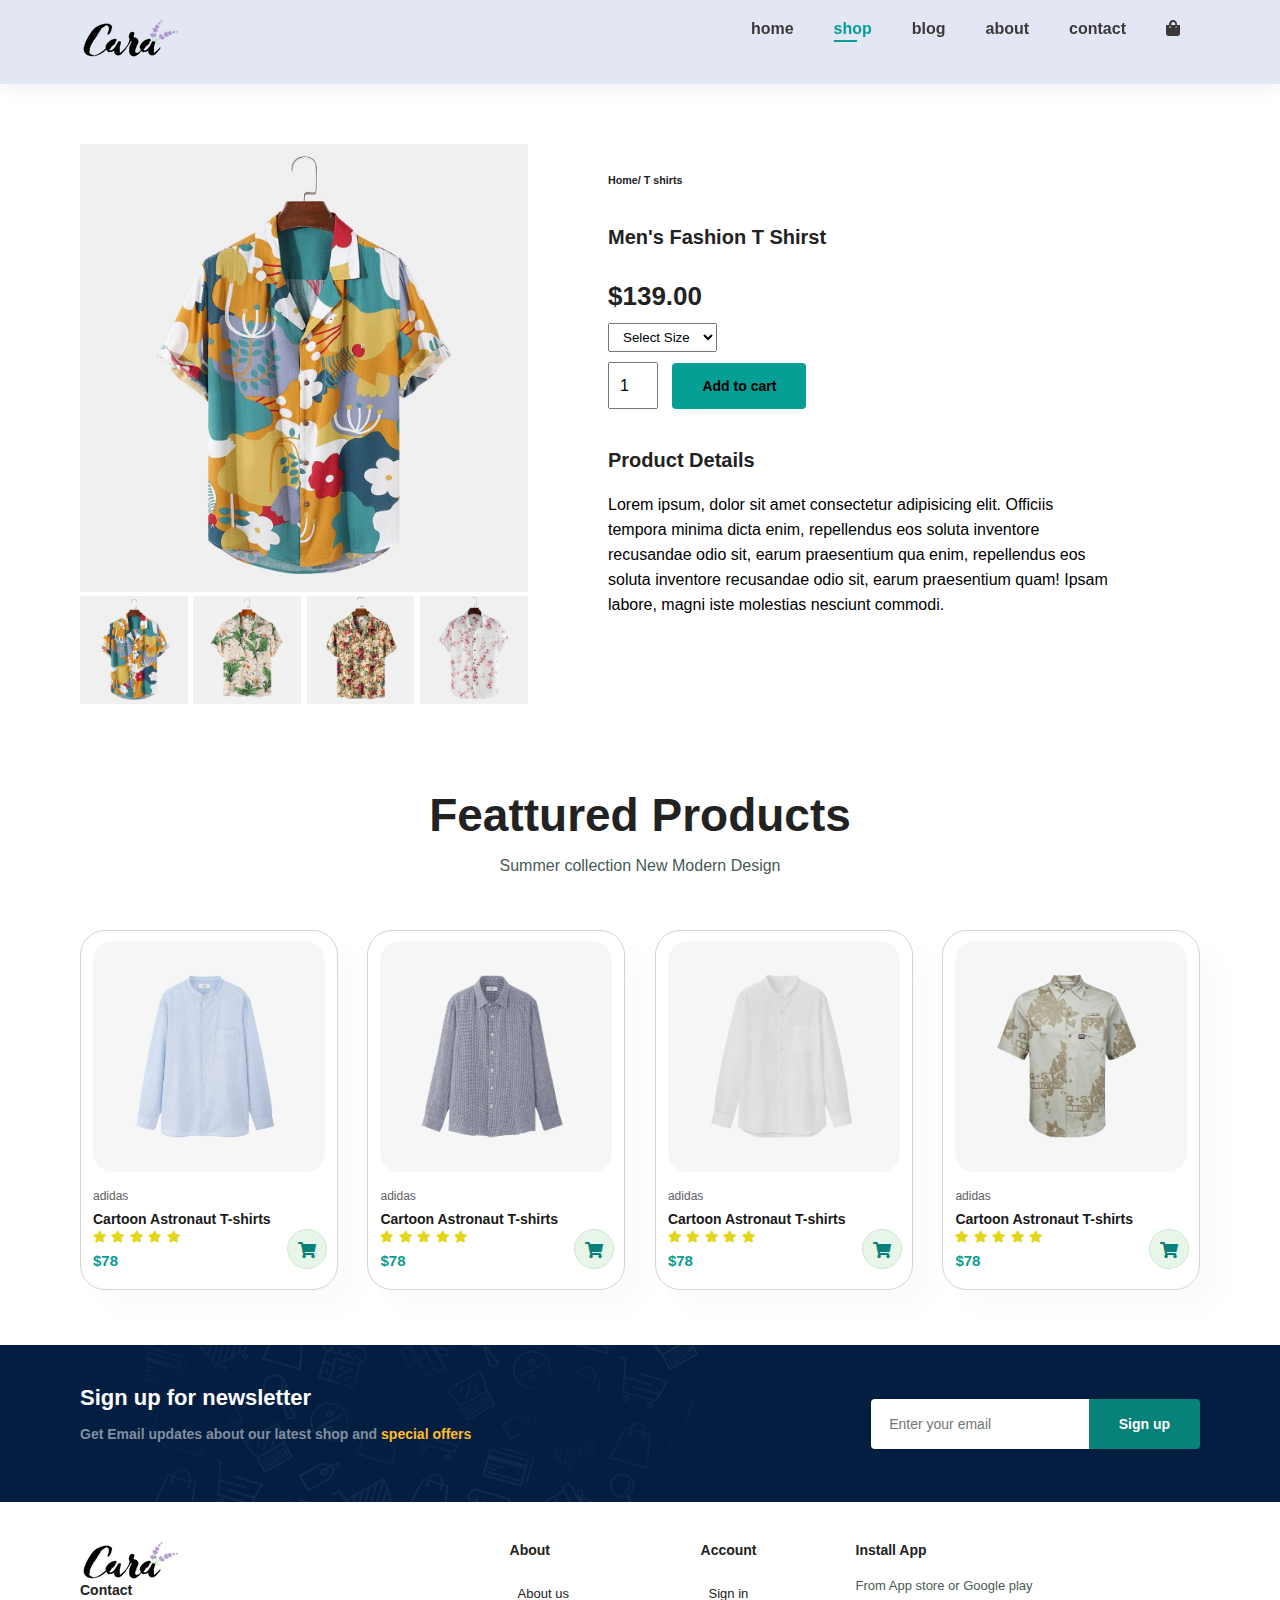
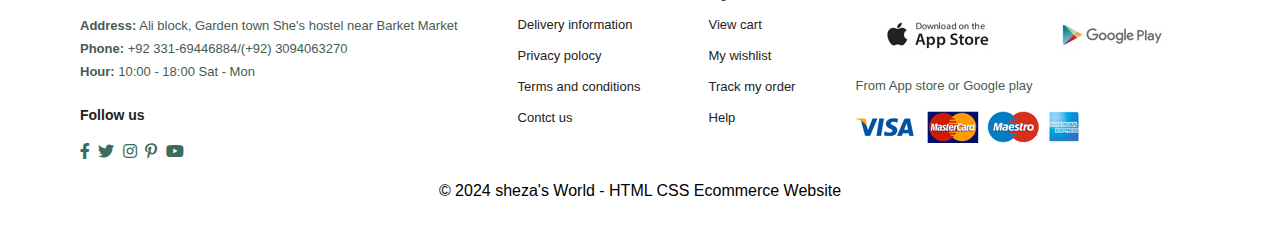
<file: sproduct.html>
<!DOCTYPE html>
<html lang="en">

<head>
    <meta charset="UTF-8">
    <meta name="viewport" content="width=device-width, initial-scale=1.0">
    <title>Document</title>
    <link rel="stylesheet" href="https://cdnjs.cloudflare.com/ajax/libs/font-awesome/5.15.4/css/all.min.css" />
    <link rel="stylesheet" href="style.css">
    <link rel="stylesheet" href="media.css">
</head>

<body>
    <!-- ===========================>-->
    <section id="header">
        <a href="" id=""><img src="img/logo.png" alt="" class="logo"></a>
        <div>
            <ul id="navbar">
                <li><a href="index.html" >home</a></li>
                <li><a href="shop.html" class="active">shop</a></li>
                <li><a href="blog.html">blog</a></li>
                <li><a href="about.html">about</a></li>
                <li><a href="contact.html">contact</a></li>
                <li id="lg-beg"><a href="cart.html"><i class="fa fa-shopping-bag"></i></a></li>
                <a href="#" id="close"><i class="fa fa-times"></i></a>
            </ul>
        </div>
        <div id="mobile">
            <a href="card.html"><i class="fa fa-shopping-bag"></i></a>
            <i id="bar" class="fas fa-outdent"></i>
        </div>
    </section>

    <section id="prodetails" class="section-p1">
        <div class="single-pro-img">
            <img src="img/products/f1.jpg" alt="" id="mainImg" width="100%">
            <div class="small-img-group">
                <div class="small-img-col">
                    <img src="img/products/f1.jpg" width="100%" class="small-img" alt="">
                </div>
                <div class="small-img-col">
                    <img src="img/products/f2.jpg" width="100%" class="small-img" alt="">
                </div>
                <div class="small-img-col">
                    <img src="img/products/f3.jpg" width="100%" class="small-img" alt="">
                </div>
                <div class="small-img-col">
                    <img src="img/products/f4.jpg" width="100%" class="small-img" alt="">
                </div>
            </div>
        </div>
        <div class="single-pro-details">
            <h6>Home/ T shirts</h6>
            <h4> Men's Fashion T Shirst</h4>
            <h2>$139.00</h2>
            <select>
                <option selected>Select Size</option>
                <option>XL</option>
                <option>XXL</option>
                <option>Small </option>
                <option>Large</option>
            </select>
            <input type="number" name="" id="" value="1">
            <button class="normal">Add to cart</button>
            <h4>Product Details</h4>
            <span>Lorem ipsum, dolor sit amet consectetur adipisicing elit. Officiis 
                tempora minima dicta enim, repellendus eos soluta inventore recusandae 
                odio sit, earum praesentium qua enim, repellendus eos soluta inventore 
                recusandae   odio sit, earum praesentium quam! Ipsam labore, magni iste
                molestias nesciunt commodi.</span>
        </div>
    </section>
    <section id="product1" class="section-p1">
        <h2>Feattured Products</h2>
        <p>Summer collection New Modern Design</p>
        <div class="pro-container">
            <div class="pro">
                <img src="img/products/n1.jpg" alt="">
                <div class="des">
                    <span>adidas</span>
                    <h5>Cartoon Astronaut T-shirts</h5>
                    <div class="star">
                        <i class="fas fa-star"></i>
                        <i class="fas fa-star"></i>
                        <i class="fas fa-star"></i>
                        <i class="fas fa-star"></i>
                        <i class="fas fa-star"></i>
                    </div>
                    <h4>$78</h4>
                </div>
                <a href="#"><i class="fa fa-shopping-cart" id="cart"></i></a>
            </div>
            <div class="pro">
                <img src="img/products/n2.jpg" alt="">
                <div class="des">
                    <span>adidas</span>
                    <h5>Cartoon Astronaut T-shirts</h5>
                    <div class="star">
                        <i class="fas fa-star"></i>
                        <i class="fas fa-star"></i>
                        <i class="fas fa-star"></i>
                        <i class="fas fa-star"></i>
                        <i class="fas fa-star"></i>
                    </div>
                    <h4>$78</h4>
                </div>
                <a href="#"><i class="fa fa-shopping-cart" id="cart"></i></a>
            </div>
            <div class="pro">
                <img src="img/products/n3.jpg" alt="">
                <div class="des">
                    <span>adidas</span>
                    <h5>Cartoon Astronaut T-shirts</h5>
                    <div class="star">
                        <i class="fas fa-star"></i>
                        <i class="fas fa-star"></i>
                        <i class="fas fa-star"></i>
                        <i class="fas fa-star"></i>
                        <i class="fas fa-star"></i>
                    </div>
                    <h4>$78</h4>
                </div>
                <a href="#"><i class="fa fa-shopping-cart" id="cart"></i></a>
            </div>
            <div class="pro">
                <img src="img/products/n4.jpg" alt="">
                <div class="des">
                    <span>adidas</span>
                    <h5>Cartoon Astronaut T-shirts</h5>
                    <div class="star">
                        <i class="fas fa-star"></i>
                        <i class="fas fa-star"></i>
                        <i class="fas fa-star"></i>
                        <i class="fas fa-star"></i>
                        <i class="fas fa-star"></i>
                    </div>
                    <h4>$78</h4>
                </div>
                <a href="#"><i class="fa fa-shopping-cart" id="cart"></i></a>
            </div>
            
        </div>
    </section>

    <!-- ===========================
         newsletter section
        =========================== -->
    <section id="newsletter" class="section-p1 section-m 1">
        <div class="newstext">
            <h4>Sign up for newsletter</h4>
            <p>Get Email updates about our latest shop and <span>special offers</span></p>
        </div>
        <div class="form">
            <input type="text" placeholder="Enter your email">
            <button class="normal"> Sign up</button>
        </div>
    </section>
    <!-- ===========================
         Footer section
        =========================== -->
    <footer class="section-p1">
        <div class="col">
            <img src="img/logo.png" alt="">
            <h4>Contact</h4>
            <p><strong>Address:</strong> Ali block, Garden town She's hostel near Barket Market</p>
            <p><strong>Phone:</strong> +92 331-69446884/(+92) 3094063270</p>
            <p><strong>Hour:</strong> 10:00 - 18:00 Sat - Mon</p>
            <div class="follow">
                <h4>Follow us</h4>
                <div class="icons">
                    <i class="fab fa-facebook-f"></i>
                    <i class="fab fa-twitter"></i>
                    <i class="fab fa-instagram"></i>
                    <i class="fab fa-pinterest-p"></i>
                    <i class="fab fa-youtube"></i>
                </div>
            </div>
        </div>
        <div class="col">
            <h4>About</h4>
            <a href="#">About us </a>
            <a href="#">Delivery information </a>
            <a href="#">Privacy polocy </a>
            <a href="#">Terms and conditions </a>
            <a href="#">Contct us </a>
        </div>
        <div class="col">
            <h4>Account</h4>
            <a href="#">Sign in</a>
            <a href="#">View cart </a>
            <a href="#">My wishlist</a>
            <a href="#">Track my order </a>
            <a href="#">Help </a>
        </div>
        <div class="col install">
            <h4>Install App</h4>
            <p>From App store or Google play</p>
            <div class="row">
                <img src="img/pay/app.jpg" alt="">
                <img src="img/pay/play.jpg" alt="">
                <p>From App store or Google play</p>
                <img src="img/pay/pay.png" alt="">
            </div>

        </div>
        <div class="copyright">
            &copy; 2024 sheza's World - HTML CSS Ecommerce Website
        </div>
    </footer>
    <script>
        var mainImg = document.getElementById('mainImg');
        var smallimg = document.getElementsByClassName('small-img');

        smallimg[0].onclick = function(){
            mainImg.src = smallimg[0].src;
        }
        smallimg[1].onclick = function(){
            mainImg.src = smallimg[1].src;
        }
        smallimg[2].onclick = function(){
            mainImg.src = smallimg[2].src;
        }
        smallimg[3].onclick = function(){
            mainImg.src = smallimg[3    ].src;
        }
    </script>
    <script src="script.js"></script>

</body>

</html>
</file>
<file: style.css>
@import url('https://fonts.googleapis.com/css2?family=League+Spartan:wght@100..900&display=swap');

* {
    padding: 0;
    margin: 0;
    box-sizing: border-box;
    font-family: 'spartan', sans-serif;
}

h1 {
    font-size: 50px;
    line-height: 64px;
    color: #222;
}

h2 {
    font-size: 46px;
    line-height: 54px;
    color: #222;
}

h4 {
    font-size: 20px;
    color: #222;
}

h6 {
    font-weight: 700;
    color: #222;
}

p {
    font-size: 16px;
    color: #465b52;
    margin: 15px 0 20px 0;
}

.section-p1 {
    padding: 40px 80px;
}

.section-m1 {
    margin: 40px 0;
}

body {
    width: 100%;
}

button.normal {
    font-size: 14px;
    font-weight: 600;
    padding: 15px 30px;
    color: #000;
    background-color: #fff;
    border-radius: 4px;
    cursor: pointer;
    border: none;
    outline: none;
    transition: 0.2s;
}

#mobile {
    display: none;
    align-items: center;
}

#close {
    display: none;
}

button.white {
    font-size: 13px;
    font-weight: 600;
    padding: 11px 18px;
    color: #fff;
    background-color: transparent;
    border-radius: 4px;
    cursor: pointer;
    border: 1px solid #fff;
    outline: none;
    transition: 0.2s;
}

/* header */
#header {
    display: flex;
    text-align: center;
    justify-content: space-between;
    padding: 20px 80px;
    background-color: #E3E6F3;
    box-shadow: 0 5px 15px rgba(0, 0, 0, 0.06);
    z-index: 999;
    position: sticky;
    top: 0;
    left: 0;
}

#navbar {
    display: flex;
    align-items: center;

    justify-content: center;
}

#navbar li {
    list-style-type: none;
    padding: 0 20px;
    position: relative;
}

#navbar li a {
    text-decoration: none;
    font-size: 16px;
    font-weight: 600;
    color: #3a3838;
    transition: 0.3s ease;
}

#navbar li a:hover,
#navbar li a.active {
    color: #069f95;
}

#navbar li a.active::after,
#navbar li a:hover::after {
    content: " ";
    width: 30%;
    height: 2px;
    background: #069f95;
    position: absolute;
    bottom: -4px;
    left: 20px;
}

/* hero */
#hero {
    background-image: url(img/hero4.png);
    height: 90vh;
    width: 100%;
    background-position: top 25% right 0;
    background-size: cover;
    padding: 0 80px;
    display: flex;
    flex-direction: column;
    align-items: flex-start;
    justify-content: center;
}

#hero h4 {
    padding-bottom: 15px;
}

#hero h1 {
    color: #069f95;
}

#hero button {
    background-image: url(img/button.png);
    color: #069f95;
    border: 0;
    padding: 14px 80px 14px 65px;
    background-repeat: no-repeat;
    font-weight: 700;
    font-size: 15px;
    background-color: transparent;
    cursor: pointer;
}

/* feature */
#feature .fe-box {
    width: 180px;
    text-align: center;
    padding: 25px 15px;
    box-shadow: 20px 20px 34px rgba(0, 0, 0, 0.03);
    border: 1px solid #cce5d0;
    border-radius: 4px;
    margin: 15px 0;
}

#feature {
    display: flex;
    justify-content: space-between;
    align-items: center;
    flex-wrap: wrap;
}

#feature .fe-box img {
    width: 100%;
    margin-bottom: 10px;
}

#feature .fe-box:hover {
    box-shadow: 10px 10px 54px rgba(70, 62, 221, 0.1);
}

#feature .fe-box h6 {
    display: inline-block;
    padding: 9px 8px 9px 8px;
    line-height: 1;
    border-radius: 4px;
    color: #0da89d;
    background-color: #fddde4;
}

#feature .fe-box:nth-child(2) h6 {
    background-color: #cdf1b8;
}

#feature .fe-box:nth-child(3) h6 {
    background-color: #c3e9fa;
}

#feature .fe-box:nth-child(4) h6 {
    background-color: #ccd4fc;
}

#feature .fe-box:nth-child(5) h6 {
    background-color: #f5d2f5;
}

#feature .fe-box:nth-child(6) h6 {
    background-color: #fce9d6;
}

/* product */
#product1 {
    text-align: center;

}

#product1 .pro {
    max-width: 23%;
    min-width: 250px;
    padding: 10px 12px;
    border: 1px solid #ced7d0;
    border-radius: 25px;
    cursor: pointer;
    box-shadow: 20px 20px 30px rgba(0, 0, 0, 0.02);
    margin: 15px 0;
    transition: 0.2s ease;
    position: relative;
}

#product1 .pro:hover {
    box-shadow: 20px 20px 30px rgba(0, 0, 0, 0.06);

}

#product1 .pro img {
    width: 100%;
    border-radius: 20px;
}

#product1 .pro .des {
    text-align: start;
    padding: 10px 0;
}

#product1 .pro .des span {
    color: #606063;
    font-size: 12px;
}

#product1 .pro .des h5 {
    padding-top: 7px;
    color: #1a1a1a;
    font-size: 14px;
}

#product1 .pro .des i {
    font-size: 12px;
    color: rgb(228, 214, 25);
}

#product1 .pro .des h4 {
    padding-top: 7px;
    font-size: 15px;
    font-weight: 700;
    color: #099c92;
}

#product1 .pro #cart {
    width: 40px;
    height: 40px;
    line-height: 40px;
    border-radius: 50px;
    background-color: #e8f6ea;
    font-weight: 600;
    color: #088178;
    border: 1px solid #cee7d0;
    position: absolute;
    bottom: 20px;
    right: 10px;
}

.pro-container {
    display: flex;
    justify-content: space-between;
    padding-top: 20px;
    flex-wrap: wrap;
}

/* banner */
#banner {
    text-align: center;
    display: flex;
    flex-direction: column;
    justify-content: center;
    align-items: center;
    background-image: url(img/banner/b1.jpg);
    width: 100%;
    height: 40vh;
    background-position: center;
    background-size: cover;
}

#banner h4 {
    color: #fff;
    font-size: 16px;
}

#banner h2 {
    color: #fff;
    font-size: 30px;
    padding: 10px 0;
}

#banner button:hover {
    background-color: #088178;
    color: #fff;
}

#sm-banner {
    display: flex;
    justify-content: space-between;
    flex-wrap: wrap;
}

#sm-banner .banner-box {
    display: flex;
    flex-direction: column;
    justify-content: center;
    align-items: flex-start;
    background-image: url(img/banner/b17.jpg);
    min-width: 540px;
    height: 50vh;
    background-position: center;
    background-size: cover;
    padding: 30px;
}

#sm-banner h4 {
    color: #fff;
    font-size: 20px;
    font-weight: 300;
}

#sm-banner h2 {
    color: #fff;
    font-size: 28px;
    font-weight: 800;
}

#sm-banner span {
    color: #fff;
    font-size: 14px;
    font-weight: 500;
    padding-bottom: 15px;
}

#sm-banner .banner-box:hover button {
    background-color: #088178;
    border: 1px solid #088178;
}

#sm-banner .banner-box2 {
    background-image: url(img/banner/b10.jpg);
}

/* banner3 */
#banner3 {
    display: flex;
    justify-content: space-between;
    flex-wrap: wrap;
    padding: 0 80px;
}

#banner3 .banner-box {
    display: flex;
    flex-direction: column;
    justify-content: center;
    align-items: flex-start;
    background-image: url(img/banner/b7.jpg);
    min-width: 30%;
    height: 30vh;
    background-position: center;
    background-size: cover;
    padding: 20px;
    margin-bottom: 20px;
}

#banner3 h2 {
    color: #fff;
    font-weight: 900;
    font-size: 22px;
}

#banner3 h3 {
    color: #ec544e;
    font-weight: 800;
    font-size: 15px;
}

#banner3 .banner-box2 {
    background-image: url(img/banner/b4.jpg);
}

#banner3 .banner-box3 {
    background-image: url(img/banner/b18.jpg);
}

/* newsletter */
#newsletter {
    display: flex;
    justify-content: space-between;
    flex-wrap: wrap;
    align-items: center;
    background-image: url(img/banner/b14.png);
    background-repeat: no-repeat;
    background-position: 20% 30%;
    background-color: #041e42;
}

#newsletter h4 {
    font-size: 22px;
    font-weight: 700;
    color: #fff;
}

#newsletter p {
    font-size: 14px;
    font-weight: 600;
    color: #818ea0;
}

#newsletter p span {
    color: #ffbd27;
}

#newsletter input {
    height: 3.125rem;
    padding: 0 1.25em;
    font-size: 14px;
    width: 100%;
    border: 1px solid transparent;
    border-radius: 4px;
    outline: none;
    border-top-right-radius: 0;
    border-bottom-right-radius: 0;
}

#newsletter button {
    background-color: #088178;
    color: #fff;
    white-space: nowrap;
    border-top-left-radius: 0;
    border-bottom-left-radius: 0;

}

#newsletter .form {
    display: flex;
}

/* footer */
footer {
    display: flex;
    justify-content: space-between;
    flex-wrap: wrap;
}

footer .col {
    display: flex;
    flex-direction: column;
    align-items: flex-start;
    margin-bottom: 20px;
}

footer .logo {
    margin-bottom: 30px;
}

footer h4 {
    font-size: 14px;
    padding-bottom: 20px;
}

footer p {
    font-size: 13px;
    margin: 0 0 8px 0;
}

footer a {
    font-size: 13px;
    text-decoration: none;
    margin: 0 0 8px 0;
}

footer a {
    font-size: 13px;
    text-decoration: none;
    color: #222;
    margin: 8px;
}

footer .follow {
    margin-top: 20px;
}

footer .follow i {
    color: #3a6c60;
    padding-right: 4px;
    cursor: pointer;
}

footer .install .row img {
    border: #088178;
    border-radius: 6px;
}

footer .install img {
    margin: 10px 0 15px 0;
}

footer .install i:hover,
footer a:hover {
    color: #0cb9ad;
}

footer .copyright {
    width: 100%;
    text-align: center;
}

/* shoppp */
#page-header {
    background-image: url(img/banner/b1.jpg);
    background-size: cover;
    height: 40vh;
    width: 100%;
    display: flex;
    justify-content: center;
    text-align: center;
    flex-direction: column;
    padding: 14px;
}

#page-header h2,
#page-header p {
    color: #fff;
}

#pagination {
    text-align: center;
}

#pagination a {
    text-decoration: none;
    background-color: #15a99f;
    padding: 15px 20px;
    border-radius: 4px;
    color: #fff;
    font-weight: 600;
}

#pagination a i {
    font-size: 16px;
    font-weight: 600;
}

/* producttttt details */
#prodetails .single-pro-img {
    width: 40%;
    margin-right: 50px;
}

.small-img-group {
    display: flex;
    justify-content: space-between;
}

.small-img-col {
    flex-basis: 24%;
    cursor: pointer;
}

#prodetails {
    display: flex;
    margin-top: 20px;
}

#prodetails .single-pro-details {
    width: 50%;
    padding: 30px;
}

#prodetails .single-pro-details h4 {
    padding: 40px 0 20px 0;
}

#prodetails .single-pro-details h2 {
    font-size: 26px;
}

#prodetails .single-pro-details select {
    padding: 5px 10px;
    display: block;
    margin-bottom: 10px;
}

#prodetails .single-pro-details input {
    width: 50px;
    height: 47px;
    padding-left: 10px;
    font-size: 16px;
    margin-right: 10px;
}

#prodetails .single-pro-details button {
    background-color: #069f95;
}

#prodetails .single-pro-details button:hover {
    color: #fff;
    background: linear-gradient(rgb(202, 247, 97), rgb(9, 234, 174), rgb(245, 115, 200));
}

#prodetails .single-pro-details span {
    line-height: 25px;
}

/* blog header................................................................................................................ */
#page-header.blog-header {

    background-image: url(img/banner/b19.jpg);
}

#blog {
    padding: 150px 150px 0 150px;
}

#blog .blog-box {
    display: flex;
    align-items: center;
    width: 100%;
    position: relative;
    padding-bottom: 20px;
}

#blog .blog-img {
    width: 50%;
    margin-right: 40px;
}

#blog img {
    width: 100%;
    height: 300px;
    object-fit: cover;
}

#blog .blog-details {
    width: 50%;
}

#blog .blog-details a {
    text-decoration: none;
    font-size: 14px;
    color: black;
    font-weight: 700;
    position: relative;
    transition: 0.3s;
}

#blog .blog-details a::after {
    content: "";
    width: 50px;
    height: 2px;
    top: 6px;
    background-color: #000;
    position: absolute;
    right: -60px;
}

#blog .blog-details a:hover {
    color: #069f95;
}

#blog .blog-details a:hover::after {
    background-color: #069f95;
}

#blog .blog-box h1 {
    position: absolute;
    top: -40px;
    left: 0;
    font-size: 70px;
    font-weight: 700;
    color: #c9cbce;
    z-index: -9;
}

/* ======================about header=========================================================================== */
#page-header.about-header {

    background-image: url(img/about/banner.png);
}

#about-head {
    display: flex;
    align-items: center;
}

#about-head img {
    width: 50%;
    height: auto;
}

#about-head div {
    padding-left: 40px;
}

#about-app {
    text-align: center;
}

#about-app .video {
    width: 70%;
    height: 100%;
    margin: 30px auto 0 auto;
}

#about-app .video video {
    width: 100%;
    height: 100%;
    border-radius: 20px;
}

/* contact page //////////////////////////////////////////////////////////////////////////////////////////////////*/
#contact-details {
    display: flex;
    align-items: center;
    justify-content: space-between;
}

#contact-details .details {
    width: 40%;
}

#contact-details .details span,
#form-details form span {
    font-size: 12px;
}

#contact-details .details h2,
#form-details form h2 {
    font-size: 26px;
    padding: 20px 0;
    line-height: 35px;
}

#contact-details .details h3 {
    font-size: 16px;
    padding-bottom: 15px;
}

#contact-details .details li {
    display: flex;
    list-style: none;
    padding: 10px 0;
}

#contact-details .details li i {
    font-size: 14px;
    padding-right: 22px;
}

#contact-details .details li p {
    font-size: 14px;
    margin: 0;
}

#contact-details .map {
    width: 55%;
    height: 400px;
}
#contact-details .map iframe{
    width: 100%;
    height: 100%;
}


#form-details{
    display: flex;
    justify-content: space-between;
    margin: 30px;
    padding: 80px;
    border: 1px solid #e1e1e1;
}

#form-details form {
    width: 65%;
    display: flex;
    flex-direction: column;
    align-items: flex-start;
}

#form-details form input,
#form-details form textarea {
    width: 100%;
    padding: 12px 15px;
    outline: none;
    margin-bottom: 20px;
    border: 1px solid #e1e1e1;
}

#form-details form button {
    background-color: #069f95;
    color: #fff;
}

#form-details .people div {
    padding-bottom: 25px;
    display: flex;
    align-items: flex-start;
}

#form-details .people img {
    width: 65px;
    height: 65px;
    object-fit: cover;
    margin-right: 15px;
}

#form-details .people div p {
    margin:0 ;
    line-height: 25px;
    font-size:13px ;
}
#form-details .people div p span{
    display: block;
    font-size:16px ;
    font-weight: 600;
    color: #000;
}

/* cart////////////////////////////////////////////////////////////////////////////// */
 #carrt{
    overflow-x: auto;
}  
#carrt table{
    width: 100%;
    border-collapse: collapse;
    table-layout: fixed;
    white-space: nowrap;
} 
#carrt table img{
    width: 70px;
} 
#carrt table td:nth-child(1){
    width: 100px;
    text-align: center;
}
#carrt table td:nth-child(2){
    width: 150px;
    text-align: center;
}
#carrt table td:nth-child(3){
    width: 250px;
    text-align: center;
}
#carrt table td:nth-child(4),
#carrt table td:nth-child(5),
#carrt table td:nth-child(6){
    width: 150px;
    text-align: center;
}
#carrt table td:nth-child(5) input{
    width: 70px;
    padding: 10px 5px 10px 15px;
}
#carrt table thead{
    border: 1px solid #e2e9e1;
    border-left: none;
    border-right: none;
}
#carrt table thead td{
    font-weight: 700;
    text-transform: uppercase;
    font-size: 13px;
    padding: 18px 0;
} 
#carrt table tbody tr td{
    padding-top: 15px;
}
#carrt table tbody td{
    font-size: 13px;
}
#carrt-add{
    display: flex;
    flex-wrap: wrap;
    justify-content: space-between;
}
#coupon{
    width: 50%;
    margin-bottom: 30px;
}
#coupon h3,
#subtotal h3{
    padding-bottom: 15px;
}
#coupon input{
    padding: 10px 20px;
    outline: none;
    width: 60%;
    margin-right: 10px;
    border: 1px solid #e2e9e1;
}
#coupon button,
#subtotal button{
    background-color: #069f95;
    color: #fff;
    padding: 12px 20px;
}
#subtotal{
    width: 50%;
    margin-bottom: 30px;
    border: 1px solid #e2e9e1;
    padding: 30px;
}
#subtotal table{
    border-collapse: collapse;
    width: 100%;
    margin-bottom: 20px;
} 
#subtotal table td{
    width: 50%;
    border: 1px solid #e2e9e1;
    padding: 10px;
    font-size: 13px;
}
</file>
<file: media.css>
@media (max-width:799px) {
    .section-p1 {
        padding: 40px 40px;
    }
    #navbar {
        display: flex;
        flex-direction: column;
        align-items: flex-start;
        justify-content: flex-start;
        position: fixed;
        top: 0;
        right: -300px;
        height: 100vh;
        width: 300px;
        background-color: #E3E6F3;
        box-shadow: 0 40px 60px rgba(0, 0, 0, 0.1);
        padding: 80px 0 0 10px;
        transition: 0.7s;    
    }

    #navbar.active{
        right: 0px;
    }
    #navbar li {
        margin-bottom: 25px;
    }

    #mobile {
        display: flex;
        align-items: none;
    }

    #mobile i {
        color: #1a1a1a;
        font-size: 24px;
        padding-left: 20px;
    }
    #close{
        display: initial;
        position: absolute;
        top: 30px;
        left: 30px;
        color: #222;
        font-size: 24px;
    }
    #lg-beg{
        display: none;
    }
    #hero{
        height: 70vh;
        padding: 0 80px;
        background-position: top 30% right 30%;
    }
    #feature{
        justify-content: center;
    }
    #feature .fe-box{
        margin: 15px 15px;
    }
    #product1 .pro-container{
        justify-content: center;
    }
    #product1 .pro{
        margin: 15px;
    }
    #banner{
        height: 20vh;
    }
    #sm-banner .banner-box{
        min-width: 100%;
        height: 30vh;
        margin-bottom: 17px;
    }
    #banner3{
        padding: 0 40px;
    }
    #banner3 .banner-box{
       width: 28%;
    }
    #newsletter .form{

        width: 48%;
    }
    /* bloggggggg */
    #page-header {
        height: 23vh;
       
    }
    /* contact details */
    #form-details {
        padding: 40px;
    }
    #form-details form{
        width: 50%;
    }
   
  
}

@media (max-width: 477px){
    .section-p1 {
        padding: 20px;
    }
    #header{
        padding: 10px 30px;
    }
    h1{
        font-size: 38px;
    }
    h2{
        font-size: 32px;
    }
    #hero{
        padding: 0 20px;
        background-position: 55%;
    }
    #feature{
        justify-content: space-between;
    }
    #feature .fe-box{
        width: 155px;
        margin: 0 0 15px 0;
    }
    #product1 .pro {
        max-width: 100%;
    }
    #banner{
        height: 40vh;
    }
    #sm-banner .banner-box{
        height: 40vh;
    }
    #sm-banner .banner-box2{
        margin-top: 20px;
    }
    #banner3{
        padding: 0 20px;
    }
    #banner3 .banner-box{
       width: 100%;
    }
    #newsletter{
        padding: 20px 40px;
    }
    #newsletter .form{

        width: 100%;
    }
    footer .copyright{
        text-align: start;
    }
    /* proddddd */
    #prodetails{
        display: flex;
        flex-direction: column;
        }
    #prodetails .single-pro-img{
        width: 100%;
        margin-right: 0px;
    }
    #prodetails .single-pro-details{
        width: 100%;
    }
    /* bloggggggggggggggggggggggggggggggggggggggggg */
    #blog .blog-box {
        display: flex;
        flex-direction: column;
        align-items: flex-start;
    }
    #blog{
        padding: 100px 20px 0 20px;
    }
    #blog .blog-img {
        width: 100%;
        margin-right: 0px;
        margin-bottom: 30px;
    }
    #blog .blog-details {
        width: 100%;
    }
    /* aboutttttttttttttt */
    #about-head {
        flex-direction: column;
    }
    #about-head img {
        width: 100%;
        margin-bottom: 20px;
    }
    #about-head div {
        padding-left: 0px;
    }
    #about-app .video{
        width: 100%;
    }
    /* contact details */
    #contact-details {
        flex-direction: column;
    }
    #contact-details .details {
        width: 100%;
        margin-bottom: 30px;
    }
    #contact-details .map {
        width: 100%;
    }
    #form-details {
       
        margin: 30px;
        padding: 30px 10px;
        flex-wrap: wrap;
    }
    #form-details form {
        width: 100%;
        align-items: flex-start;
    }
    #form-details form button{
       margin-bottom: 30px;
    }
    /* carrrrrrt */
    #cart-add {
        flex-direction: column;
        
    }
    #coupon {
        width: 100%;  
    }
    #subtotal {
        width: 100%;
        padding: 20px;
    }


}
</file>
